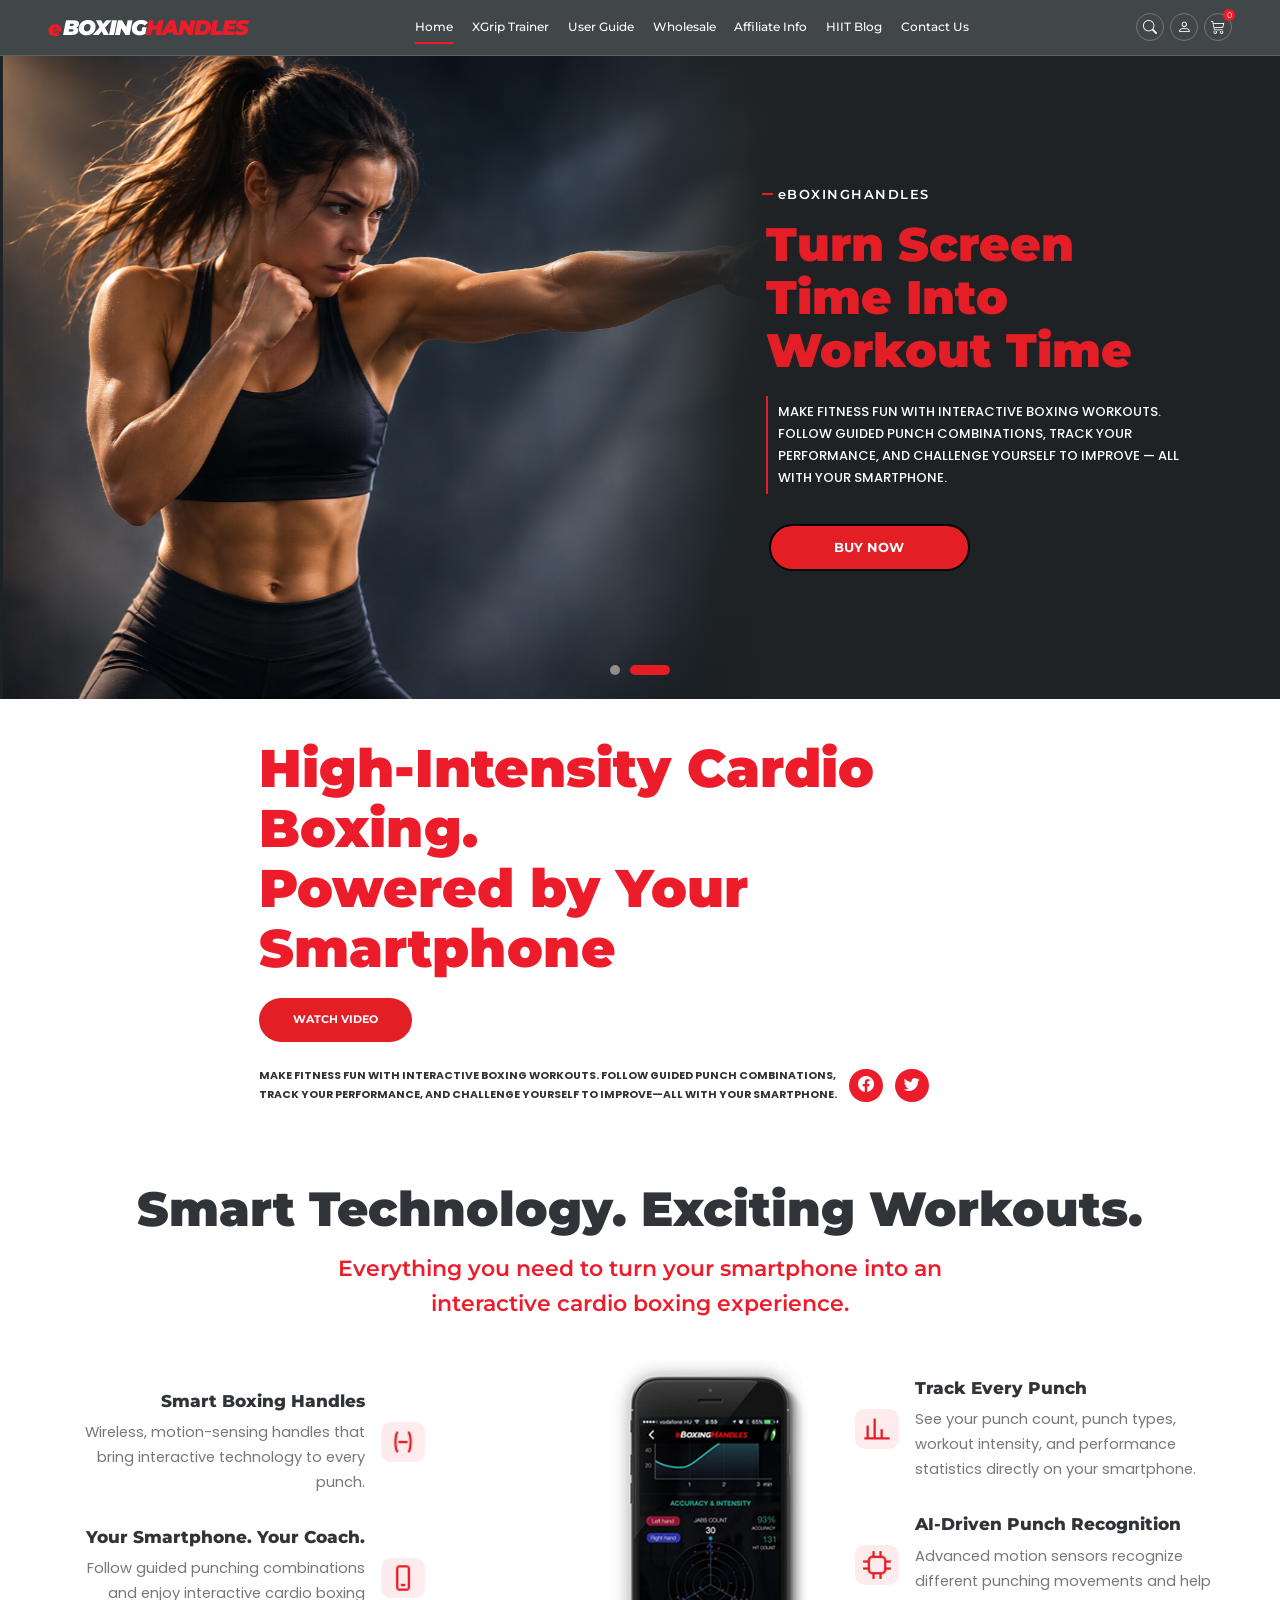
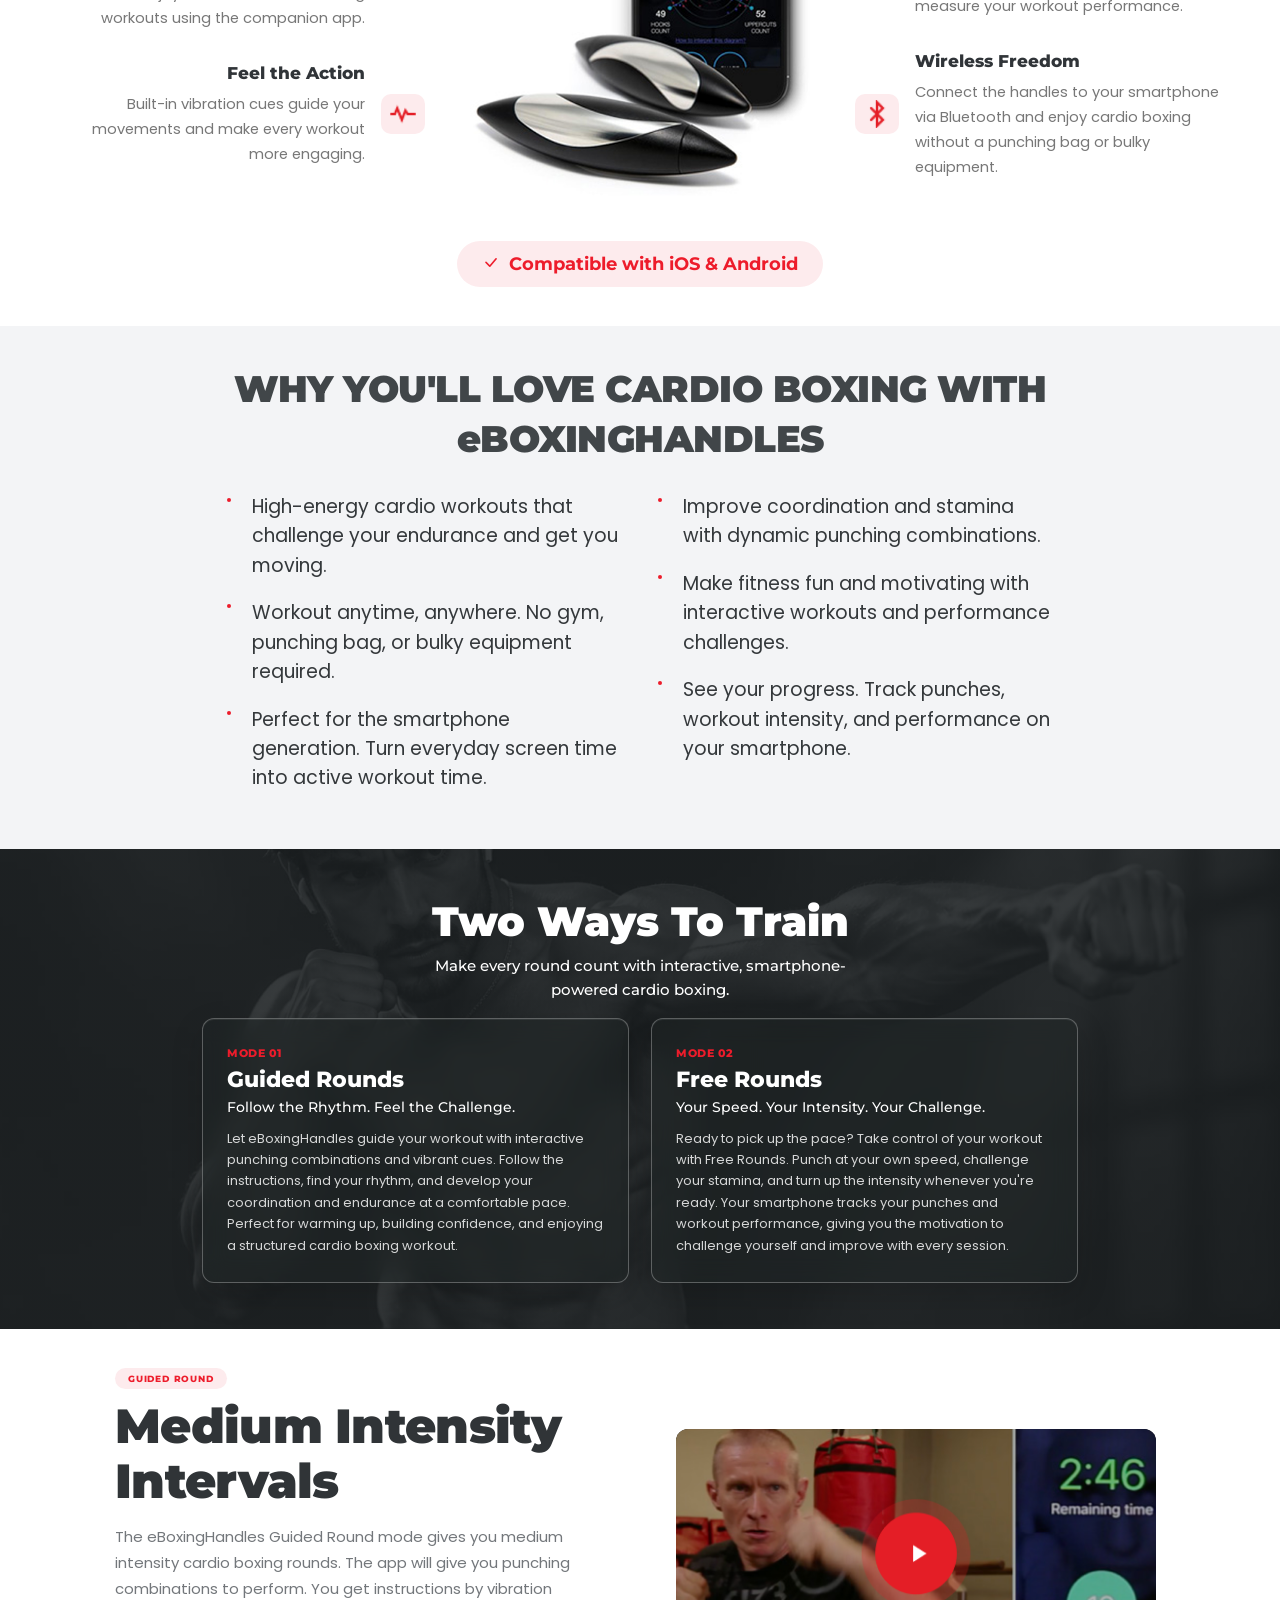
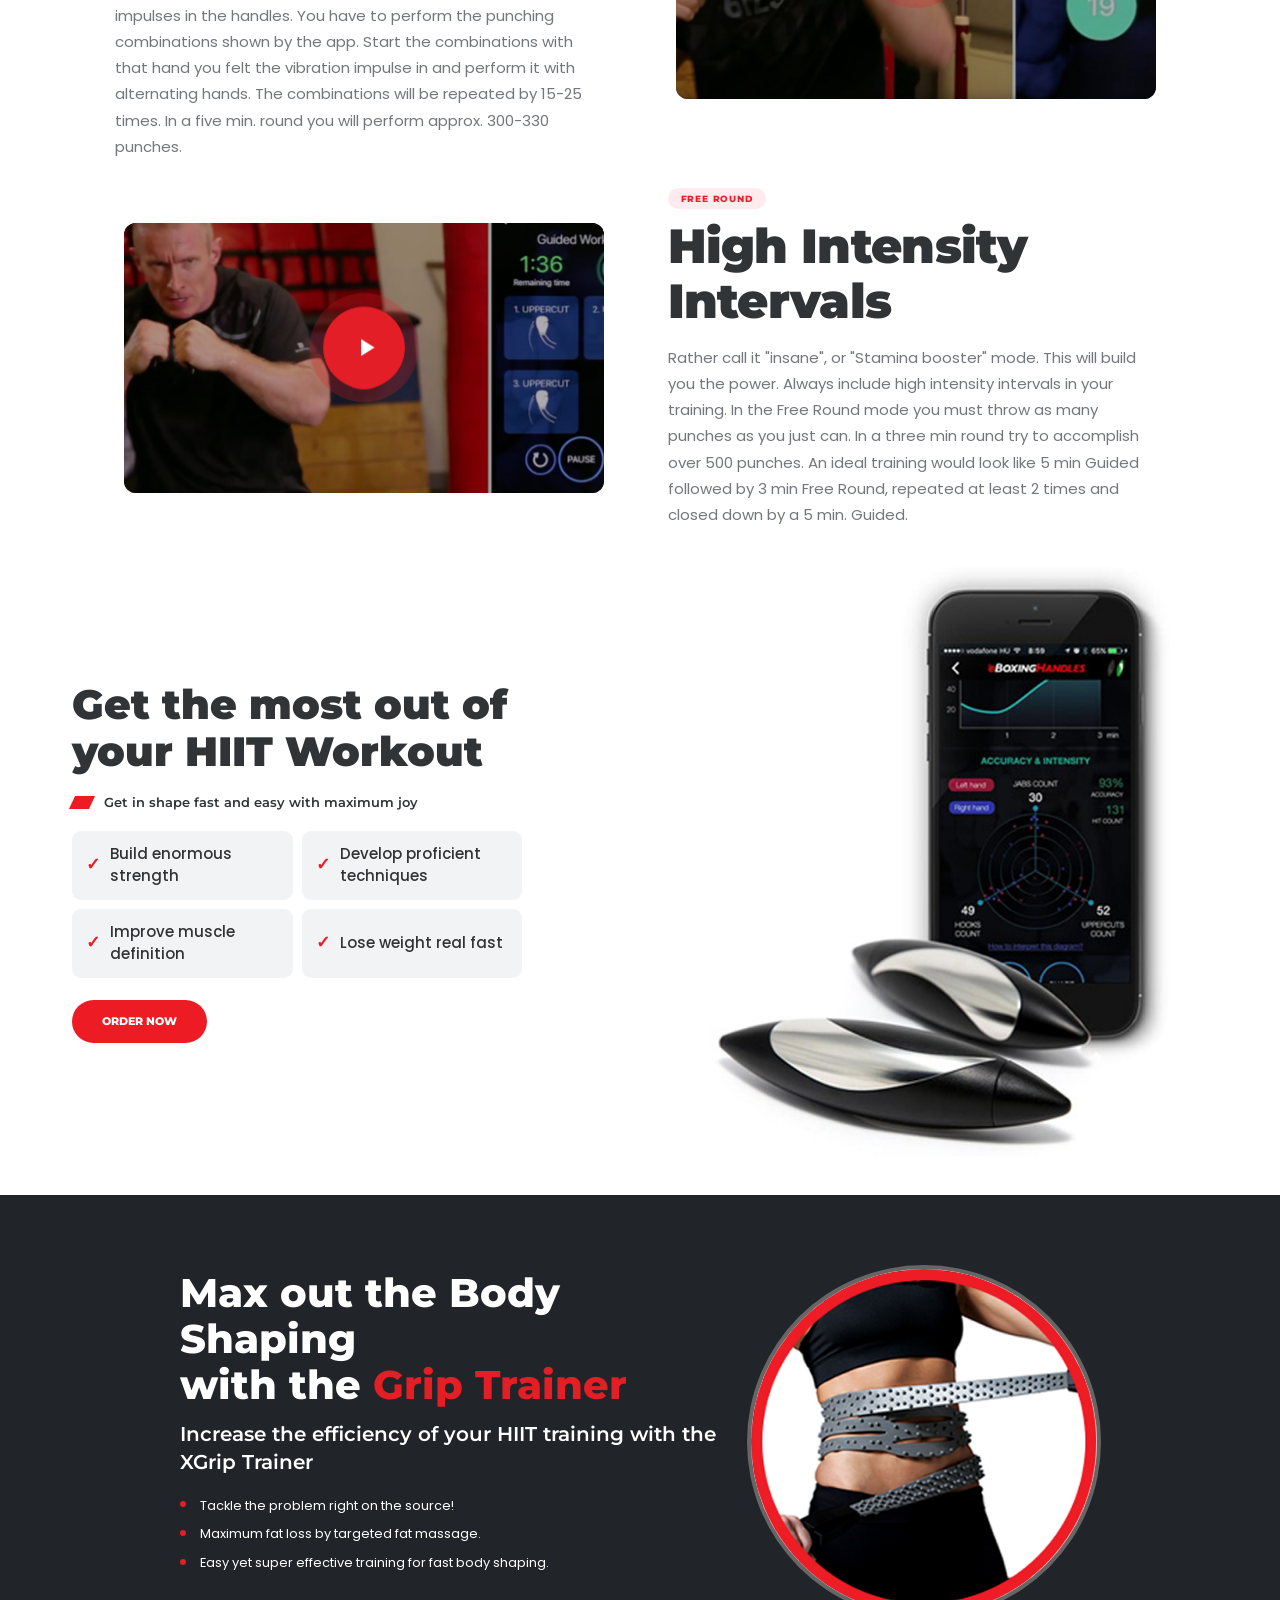
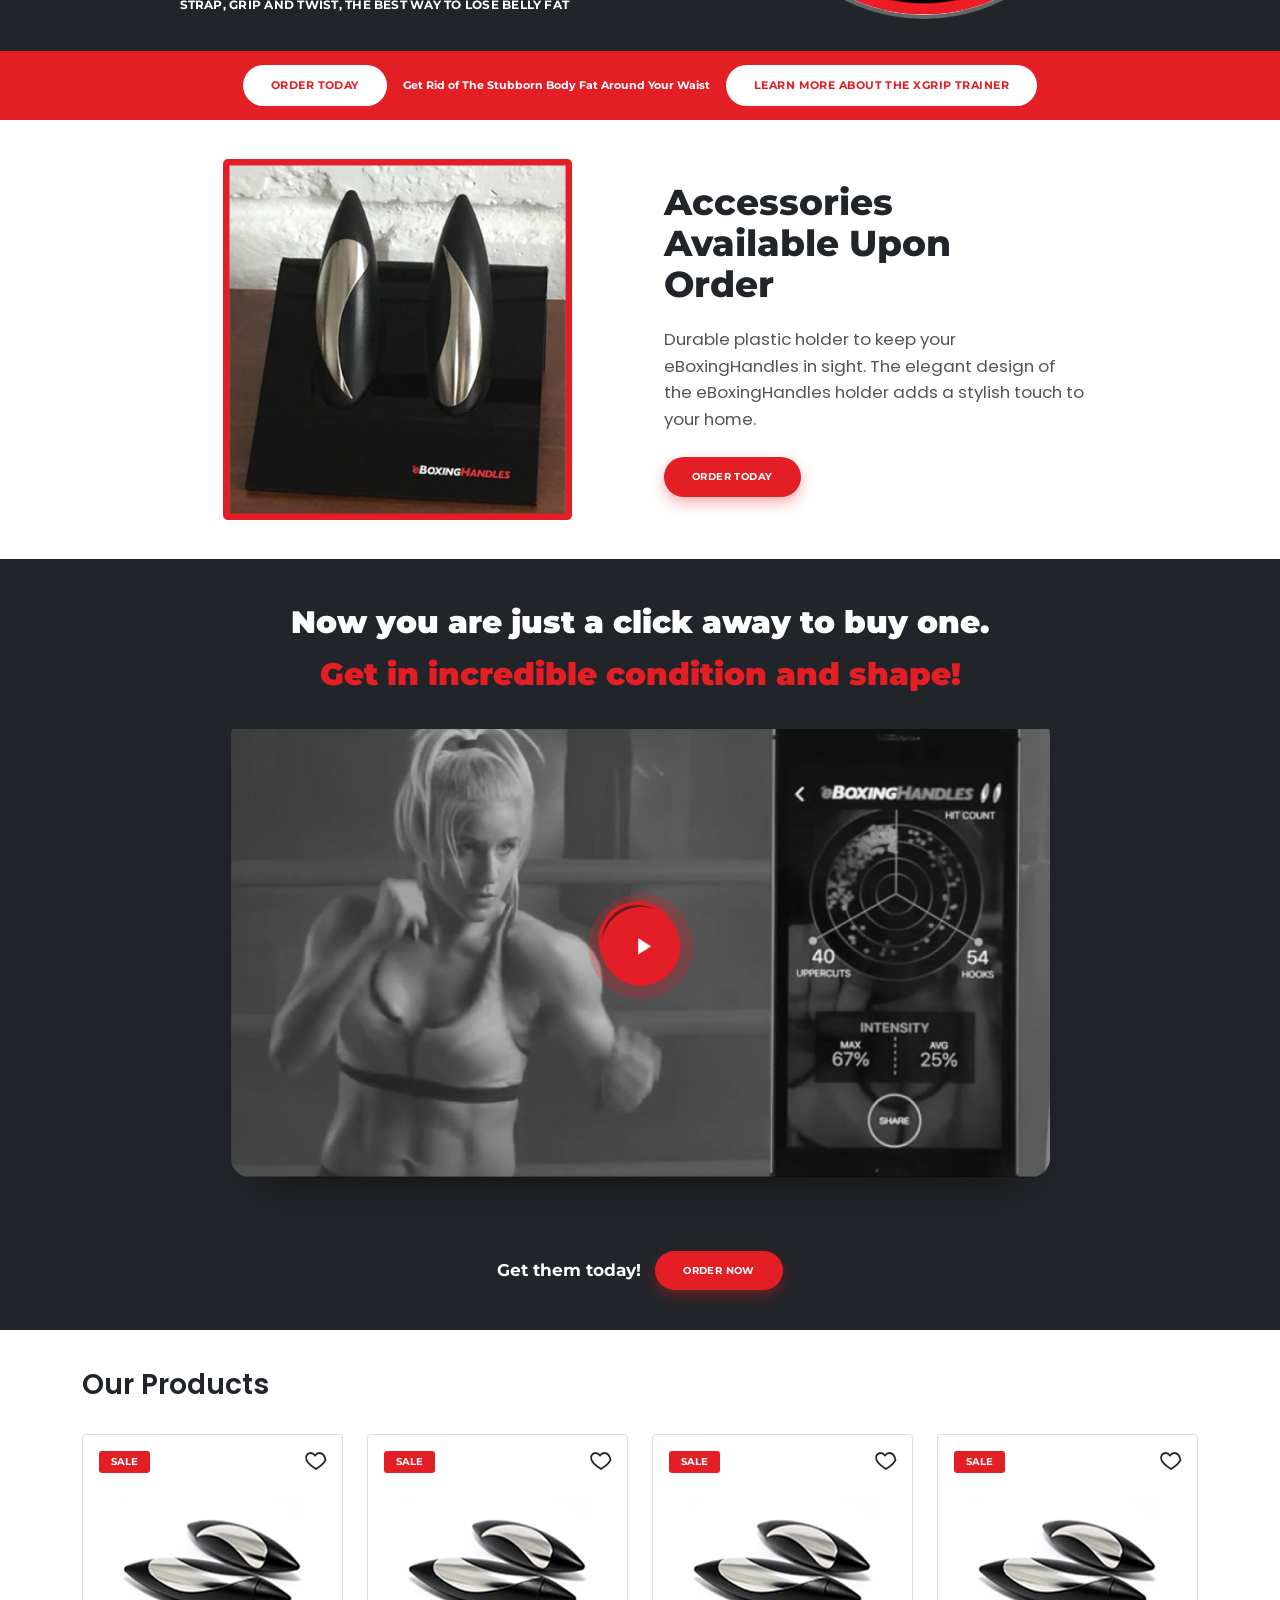
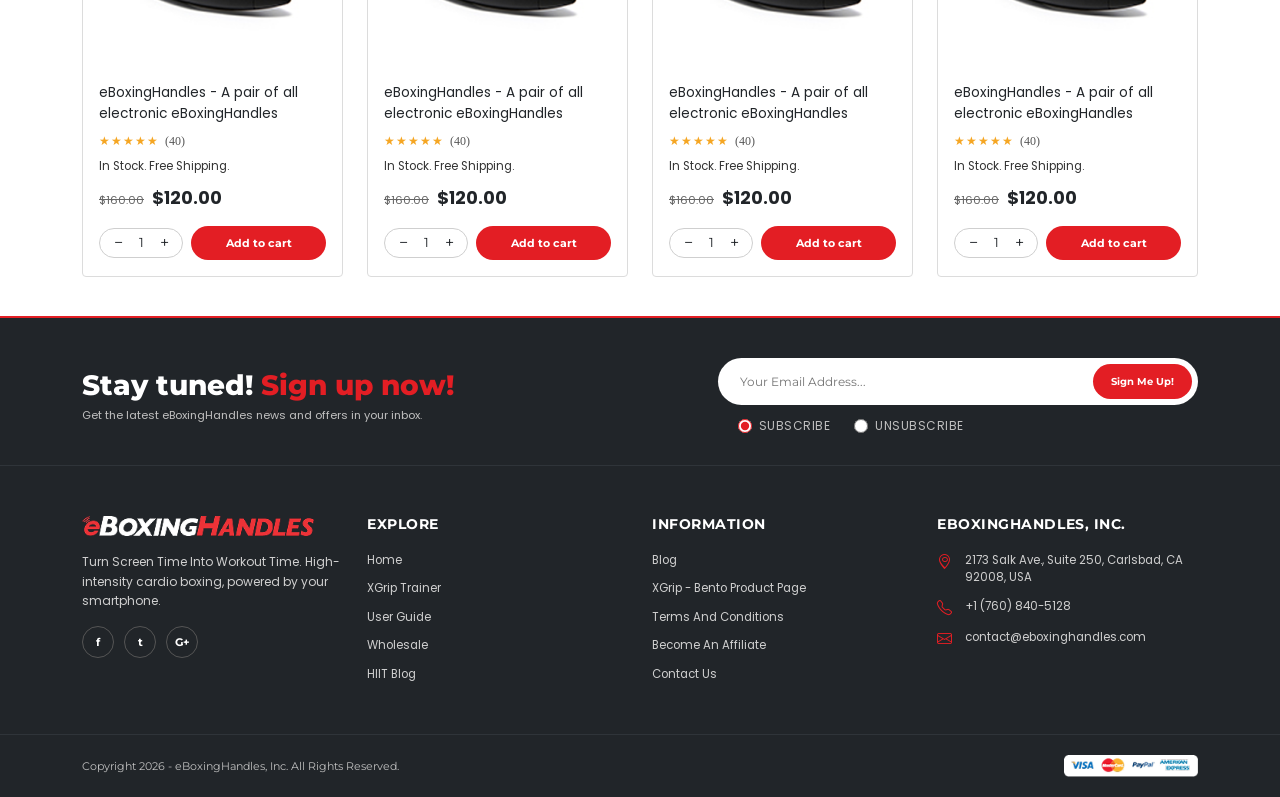
<file: ecommerce-project/index.html>
﻿<!DOCTYPE html>
<html lang="en">

<head>
    <meta charset="UTF-8">
    <meta name="viewport" content="width=device-width, initial-scale=1.0">

    <title>Boxing Handles | Workout Anytime</title>
    <link rel="icon" type="image/svg+xml" href="./assets/images/favicon.svg?v=3">
    <link rel="shortcut icon" href="./assets/images/favicon.svg?v=3">
    <meta name="theme-color" content="#1e2224">

    <link href="https://cdn.jsdelivr.net/npm/bootstrap@5.3.3/dist/css/bootstrap.min.css" rel="stylesheet">

    <link href="https://cdn.jsdelivr.net/npm/bootstrap-icons@1.11.3/font/bootstrap-icons.min.css" rel="stylesheet">

    <link rel="stylesheet" href="assets/css/style.css">
</head>

<body id="top">

    <header class="site-header">
        <nav class="navbar navbar-expand-lg">
            <div class="container-fluid px-lg-5">

                <a class="navbar-brand logo" href="#top" aria-label="eBoxingHandles home">
                    <span class="logo-icon">e</span>BOXING<span>HANDLES</span>
                </a>

                <button class="navbar-toggler" type="button" data-bs-toggle="collapse" data-bs-target="#mainNavbar"
                    aria-controls="mainNavbar" aria-expanded="false" aria-label="Toggle navigation">
                    <span class="navbar-toggler-icon"></span>
                </button>

                <div class="collapse navbar-collapse" id="mainNavbar">

                    <button class="mobile-menu-close" type="button" aria-label="Close navigation menu">
                        <span aria-hidden="true">&times;</span>
                    </button>

                    <a class="mobile-menu-brand logo" href="#top" aria-label="eBoxingHandles home">
                        <span class="logo-icon">e</span>BOXING<span>HANDLES</span>
                    </a>

                    <ul class="navbar-nav mx-auto">
                        <li class="nav-item">
                            <a class="nav-link active" href="#">Home</a>
                        </li>

                        <li class="nav-item">
                            <a class="nav-link" href="product.html">XGrip Trainer</a>
                        </li>

                        <li class="nav-item">
                            <a class="nav-link" href="#">User Guide</a>
                        </li>

                        <li class="nav-item">
                            <a class="nav-link" href="#">Wholesale</a>
                        </li>

                        <li class="nav-item">
                            <a class="nav-link" href="#">Affiliate Info</a>
                        </li>

                        <li class="nav-item">
                            <a class="nav-link" href="#">HIIT Blog</a>
                        </li>

                        <li class="nav-item">
                            <a class="nav-link" href="#">Contact Us</a>
                        </li>
                    </ul>

                    <div class="header-icons">
                        <a href="#" aria-label="Search">
                            <i class="bi bi-search"></i>
                        </a>

                        <a href="#" aria-label="Account">
                            <i class="bi bi-person"></i>
                        </a>

                        <a href="#" class="cart-icon" aria-label="Shopping cart">
                            <i class="bi bi-cart3"></i>
                            <span class="cart-count">0</span>
                        </a>
                    </div>

                </div>
            </div>
        </nav>
    </header>

    <main>

        <section class="hero-section" aria-label="Featured workout slides">
            <div class="hero-image">
                <img src="assets/images/hero/Container.svg" alt="Boxing woman workout">
            </div>
            <div class="hero-content">

                <div class="hero-eyebrow">
                    <span></span>
                    eBOXINGHANDLES
                </div>

                <h1>
                    Turn Screen<br>
                    Time Into<br>
                    Workout Time
                </h1>

                <p class="hero-description">
                    MAKE FITNESS FUN WITH INTERACTIVE BOXING WORKOUTS.
                    FOLLOW GUIDED PUNCH COMBINATIONS, TRACK YOUR
                    PERFORMANCE, AND CHALLENGE YOURSELF TO IMPROVE —
                    ALL WITH YOUR SMARTPHONE.
                </p>

                <a href="product.html" class="btn-buy">
                    BUY NOW
                </a>

            </div>

            <div class="hero-dots" aria-hidden="true">
                <span class="hero-dot"></span>
                <span class="hero-dot active"></span>
              </div>
        </section>

        <section class="boxing-feature-section">

            <div class="boxing-feature-content">

                <h2 class="boxing-feature-title">
                    High-Intensity Cardio<br>
                    Boxing.<br>
                    Powered by Your<br>
                    Smartphone
                </h2>

                <a href="#" class="watch-video-btn">
                    WATCH VIDEO
                </a>

                <div class="boxing-feature-bottom">

                    <p class="boxing-feature-description">
                        MAKE FITNESS FUN WITH INTERACTIVE BOXING WORKOUTS.
                        FOLLOW GUIDED PUNCH COMBINATIONS,<br class="desktop-break">
                        TRACK YOUR PERFORMANCE, AND CHALLENGE YOURSELF
                        TO IMPROVE—ALL WITH YOUR SMARTPHONE.
                    </p>

                    <div class="boxing-social-icons">

                        <a href="#" aria-label="Facebook">
                            <i class="bi bi-facebook"></i>
                        </a>

                        <a href="#" aria-label="Twitter">
                            <i class="bi bi-twitter"></i>
                        </a>

                    </div>

                </div>

            </div>

        </section>

        <section class="smart-technology-section">

            <div class="container">

                <div class="technology-heading text-center">

                    <h2>
                        Smart Technology. Exciting Workouts.
                    </h2>

                    <p>
                        Everything you need to turn your smartphone into an<br class="desktop-break">
                        interactive cardio boxing experience.
                    </p>

                </div>

                <div class="technology-content">

                    <div class="technology-features left-features">

                        <div class="technology-feature">

                            <div class="feature-text">
                                <h3>Smart Boxing Handles</h3>

                                <p>
                                    Wireless, motion-sensing handles that
                                    bring interactive technology to every
                                    punch.
                                </p>
                            </div>

                            <div class="feature-icon">
                                <img src="assets/images/icons/SVG.png" alt="" aria-hidden="true">
                            </div>

                        </div>

                        <div class="technology-feature">

                            <div class="feature-text">
                                <h3>Your Smartphone. Your Coach.</h3>

                                <p>
                                    Follow guided punching combinations
                                    and enjoy interactive cardio boxing
                                    workouts using the companion app.
                                </p>
                            </div>

                            <div class="feature-icon">
                                <img src="assets/images/icons/SVG (1).png" alt="" aria-hidden="true">
                            </div>

                        </div>

                        <div class="technology-feature">

                            <div class="feature-text">
                                <h3>Feel the Action</h3>
                                <p>
                                    Built-in vibration cues guide your
                                    movements and make every workout
                                    more engaging.
                                </p>
                            </div>

                            <div class="feature-icon">
                                <img src="assets/images/icons/SVG (2).png" alt="" aria-hidden="true">
                            </div>

                        </div>

                    </div>

                    <div class="technology-product">

                        <img src="assets/images/features/boxing-handles-app.png"
                            alt="Smartphone and wireless boxing handles" class="product-image">

                    </div>

                    <div class="technology-features right-features">

                        <div class="technology-feature">

                            <div class="feature-icon">
                                <img src="assets/images/icons/SVG (3).png" alt="" aria-hidden="true">
                            </div>

                            <div class="feature-text">
                                <h3>Track Every Punch</h3>

                                <p>
                                    See your punch count, punch types,
                                    workout intensity, and performance
                                    statistics directly on your smartphone.
                                </p>
                            </div>

                        </div>

                        <div class="technology-feature">

                            <div class="feature-icon">
                                <img src="assets/images/icons/SVG (4).png" alt="" aria-hidden="true">
                            </div>

                            <div class="feature-text">
                                <h3>AI-Driven Punch Recognition</h3>

                                <p>
                                    Advanced motion sensors recognize
                                    different punching movements and
                                    help measure your workout performance.
                                </p>
                            </div>

                        </div>

                        <div class="technology-feature">

                            <div class="feature-icon">
                                <img src="assets/images/icons/SVG (5).png" alt="" aria-hidden="true">
                            </div>

                            <div class="feature-text">
                                <h3>Wireless Freedom</h3>

                                <p>
                                    Connect the handles to your smartphone
                                    via Bluetooth and enjoy cardio boxing
                                    without a punching bag or bulky equipment.
                                </p>
                            </div>

                        </div>

                    </div>

                </div>

                <div class="technology-compatibility">

                    <i class="bi bi-check-lg"></i>

                    <span>Compatible with iOS &amp; Android</span>

                </div>

            </div>

        </section>

        <section class="boxing-benefits-section">

            <div class="container">

                <div class="benefits-heading text-center">

                    <h2>
                        WHY YOU'LL LOVE CARDIO BOXING WITH
                        <br>
                        eBOXINGHANDLES
                    </h2>

                </div>

                <div class="row benefits-grid">

                    <div class="col-md-6">

                        <ul class="benefits-list">

                            <li>
                                High-energy cardio workouts that challenge
                                your endurance and get you moving.
                            </li>

                            <li>
                                Workout anytime, anywhere. No gym,
                                punching bag, or bulky equipment required.
                            </li>

                            <li>
                                Perfect for the smartphone generation.
                                Turn everyday screen time into active workout time.
                            </li>

                        </ul>

                    </div>

                    <div class="col-md-6">

                        <ul class="benefits-list">

                            <li>
                                Improve coordination and stamina with
                                dynamic punching combinations.
                            </li>

                            <li>
                                Make fitness fun and motivating with
                                interactive workouts and performance challenges.
                            </li>

                            <li>
                                See your progress. Track punches,
                                workout intensity, and performance on your smartphone.
                            </li>

                        </ul>

                    </div>

                </div>

            </div>

        </section>

        <section class="training-section" id="user-guide">

            <div class="container">

                <div class="training-heading text-center">

                    <h2>Two Ways To Train</h2>

                    <p>
                        Make every round count with interactive, smartphone-
                        <br class="desktop-break">
                        powered cardio boxing.
                    </p>

                </div>

                <div class="row training-cards">

                    <div class="col-md-6">

                        <div class="training-card">

                            <span class="training-mode">
                                MODE 01
                            </span>

                            <h3>Guided Rounds</h3>

                            <h4>
                                Follow the Rhythm. Feel the Challenge.
                            </h4>

                            <p>
                                Let eBoxingHandles guide your workout with
                                interactive punching combinations and
                                vibrant cues. Follow the instructions,
                                find your rhythm, and develop your
                                coordination and endurance at a comfortable
                                pace. Perfect for warming up, building
                                confidence, and enjoying a structured
                                cardio boxing workout.
                            </p>

                        </div>

                    </div>

                    <div class="col-md-6">

                        <div class="training-card">

                            <span class="training-mode">
                                MODE 02
                            </span>

                            <h3>Free Rounds</h3>

                            <h4>
                                Your Speed. Your Intensity. Your Challenge.
                            </h4>

                            <p>
                                Ready to pick up the pace? Take control of
                                your workout with Free Rounds. Punch at
                                your own speed, challenge your stamina,
                                and turn up the intensity whenever you're
                                ready. Your smartphone tracks your punches
                                and workout performance, giving you the
                                motivation to challenge yourself and
                                improve with every session.
                            </p>

                        </div>

                    </div>

                </div>

            </div>

        </section>

        <section class="workout-intervals-section" id="hiit-workouts">

            <div class="container workout-container">

                <div class="row workout-row align-items-center">

                    <div class="col-md-6 workout-content">
                        <span class="workout-badge">GUIDED ROUND</span>

                        <h2>Medium Intensity<br>Intervals</h2>

                        <p>
                            The eBoxingHandles Guided Round mode gives you
                            medium intensity cardio boxing rounds. The app
                            will give you punching combinations to perform.
                            You get instructions by vibration impulses in
                            the handles. You have to perform the punching
                            combinations shown by the app. Start the
                            combinations with that hand you felt the
                            vibration impulse in and perform it with
                            alternating hands. The combinations will be
                            repeated by 15-25 times. In a five min. round
                            you will perform approx. 300-330 punches.
                        </p>
                    </div>

                    <div class="col-md-6 workout-media-col">

                        <div class="workout-video">

                            <img src="assets/images/features/Link - Play video (1).png"
                                alt="Medium intensity guided boxing workout">

                            <button class="video-play-button" type="button" aria-label="Play medium intensity video">
                                <span>&#9654;</span>
                            </button>

                        </div>

                    </div>

                </div>

                <div class="workout-divider"></div>

                <div class="row workout-row align-items-center">

                    <div class="col-md-6 workout-media-col order-2 order-md-1">

                        <div class="workout-video">

                            <img src="assets/images/features/Link - Play video.png"
                                alt="High intensity free boxing workout">

                            <button class="video-play-button" type="button" aria-label="Play high intensity video">
                                <span>&#9654;</span>
                            </button>

                        </div>

                    </div>


                    <div class="col-md-6 workout-content order-1 order-md-2">

                        <span class="workout-badge">FREE ROUND</span>

                        <h2>High Intensity<br>Intervals</h2>

                        <p>
                            Rather call it "insane", or "Stamina booster"
                            mode. This will build you the power. Always
                            include high intensity intervals in your
                            training. In the Free Round mode you must
                            throw as many punches as you just can. In a
                            three min round try to accomplish over 500
                            punches. An ideal training would look like
                            5 min Guided followed by 3 min Free Round,
                            repeated at least 2 times and closed down
                            by a 5 min. Guided.
                        </p>

                    </div>

                </div>

            </div>

        </section>

        <section class="hiit-workout-section">
            <div class="container hiit-container">

                <div class="row hiit-row">

                    <div class="col-lg-6 hiit-content">

                        <h2>
                            Get the most out of
                            your HIIT Workout
                        </h2>

                        <div class="hiit-subtitle">
                            <span class="hiit-red-shape"></span>
                            <p>Get in shape fast and easy with maximum joy</p>
                        </div>

                        <div class="hiit-benefits">

                            <div class="hiit-benefit">
                                <span aria-hidden="true">&#10003;</span>
                                <p>Build enormous strength</p>
                            </div>

                            <div class="hiit-benefit">
                                <span aria-hidden="true">&#10003;</span>
                                <p>Develop proficient techniques</p>
                            </div>

                            <div class="hiit-benefit">
                                <span aria-hidden="true">&#10003;</span>
                                <p>Improve muscle definition</p>
                                
                            </div>

                            <div class="hiit-benefit">
                                <span aria-hidden="true">&#10003;</span>
                                <p>Lose weight real fast</p>
                            </div>

                        </div>

                        <a href="#" class="hiit-order-button">
                            ORDER NOW
                        </a>

                    </div>

                    <div class="col-lg-6 hiit-image-col">
                        <img src="assets/images/features/boxing-handles-app.png"
                            alt="eBoxingHandles smartphone app and boxing handles" class="hiit-product-image">
                    </div>

                </div>
            </div>
        </section>

        <section class="xgrip-hero">
            <div class="container xgrip-main">
                <div class="row align-items-center justify-content-center">

                    <div class="col-lg-6 col-md-7 col-12 xgrip-content">
                        <h1 class="xgrip-title">
                            Max out the Body Shaping<br>
                            with the <span class="xgrip-red">Grip Trainer</span>
                        </h1>
                        <h2 class="xgrip-subtitle">
                            Increase the efficiency of your HIIT training with the XGrip Trainer
                        </h2>
                        <ul class="xgrip-list">
                            <li>Tackle the problem right on the source!</li>
                            <li>Maximum fat loss by targeted fat massage.</li>
                            <li>Easy yet super effective training for fast body shaping.</li>
                        </ul>
                        <p class="xgrip-tagline">STRAP, GRIP AND TWIST, THE BEST WAY TO LOSE BELLY FAT</p>
                    </div>

                    <div class="col-lg-4 col-md-5 col-10 xgrip-image-wrap">
                        <div class="xgrip-circle">
                            <img src="assets/images/features/XGrip Trainer body shaping belt.png"
                                alt="XGrip Trainer worn around the waist" class="xgrip-img">
                        </div>
                    </div>

                </div>
            </div>

            <div class="xgrip-cta-bar">
                <div class="container d-flex flex-wrap justify-content-center align-items-center gap-3">
                    <a href="product.html" class="xgrip-btn">Order Today</a>
                    <span class="xgrip-cta-text">Get Rid of The Stubborn Body Fat Around Your Waist</span>
                    <a href="product.html" class="xgrip-btn">Learn More About the XGrip Trainer</a>
                </div>
            </div>
        </section>

        <section class="acc-section">
            <div class="container">
                <div class="row align-items-center justify-content-center g-5">

                    <div class="col-lg-5 col-md-6 col-10">
                        <div class="acc-img-frame">
                            <img src="assets/images/features/Background+Border.png"
                                alt="eBoxingHandles holder with two handles" class="img-fluid">
                        </div>
                    </div>

                    <div class="col-lg-5 col-md-6 col-10 acc-content">
                        <h2 class="acc-title">Accessories<br>Available Upon<br>Order</h2>
                        <p class="acc-text">
                            Durable plastic holder to keep your eBoxingHandles in sight.
                            The elegant design of the eBoxingHandles holder adds a stylish
                            touch to your home.
                        </p>
                        <a href="#" class="acc-btn">Order Today</a>
                    </div>

                </div>
            </div>
        </section>

        <section class="cta-section">
            <div class="container">
                <h2 class="cta-title">
                    Now you are just a click away to buy one.<br>
                    <span class="cta-red">Get in incredible condition and shape!</span>
                </h2>

                <div class="cta-video">
                    <div class="cta-video-main">
                        <img src="assets/images/features/Link - Play video (2).png" alt="Woman boxing with eBoxingHandles app"
                            class="img-fluid">
                    </div>
                </div>

                <div class="cta-footer">
                    <span class="cta-get">Get them today!</span>
                    <a href="#" class="cta-btn">Order Now</a>
                </div>
            </div>
        </section>

        <section class="products-section">
            <div class="container">
                <h2 class="products-heading">Our Products</h2>

                <div class="row row-cols-1 row-cols-sm-2 row-cols-lg-4 g-4">

                    <div class="col">
                        <div class="product-card">
                            <span class="product-badge">Sale</span>
                            <button class="product-wish" aria-label="Add to wishlist">
                                <svg width="24" height="24" viewBox="0 0 24 24" fill="none" stroke="currentColor"
                                    stroke-width="1.8">
                                    <path
                                        d="M12 21s-7.5-4.6-9.5-9.1C1.1 8.8 3 5 6.6 5c2.1 0 3.4 1.2 4.4 2.5C12 6.2 13.3 5 15.4 5 19 5 20.9 8.8 21.5 11.9 19.5 16.4 12 21 12 21z" />
                                </svg>
                            </button>
                            <img src="assets/images/features/Rectangle 2.png" alt="eBoxingHandles pair"
                                class="product-img">
                            <h3 class="product-name">eBoxingHandles - A pair of all electronic eBoxingHandles</h3>
                            <div class="product-rating">
                                <span class="stars">&#9733;&#9733;&#9733;&#9733;&#9733;</span>
                                <span class="rating-count">(40)</span>
                            </div>
                            <p class="product-stock">In Stock. Free Shipping.</p>
                            <div class="product-price">
                                <span class="price-old">$160.00</span>
                                <span class="price-new">$120.00</span>
                            </div>
                            <div class="product-actions">
                                <div class="qty">
                                    <button type="button" aria-label="Decrease quantity">&minus;</button>
                                    <span>1</span>
                                    <button type="button" aria-label="Increase quantity">+</button>
                                </div>
                                <button class="btn-cart">Add to cart</button>
                            </div>
                        </div>
                    </div>

                    <div class="col">
                        <div class="product-card">
                            <span class="product-badge">Sale</span>
                            <button class="product-wish" aria-label="Add to wishlist">
                                <svg width="24" height="24" viewBox="0 0 24 24" fill="none" stroke="currentColor"
                                    stroke-width="1.8">
                                    <path
                                        d="M12 21s-7.5-4.6-9.5-9.1C1.1 8.8 3 5 6.6 5c2.1 0 3.4 1.2 4.4 2.5C12 6.2 13.3 5 15.4 5 19 5 20.9 8.8 21.5 11.9 19.5 16.4 12 21 12 21z" />
                                </svg>
                            </button>
                            <img src="assets/images/features/Rectangle 2.png" alt="eBoxingHandles pair"
                                class="product-img">
                            <h3 class="product-name">eBoxingHandles - A pair of all electronic eBoxingHandles</h3>
                            <div class="product-rating">
                                <span class="stars">&#9733;&#9733;&#9733;&#9733;&#9733;</span>
                                <span class="rating-count">(40)</span>
                            </div>
                            <p class="product-stock">In Stock. Free Shipping.</p>
                            <div class="product-price">
                                <span class="price-old">$160.00</span>
                                <span class="price-new">$120.00</span>
                            </div>
                            <div class="product-actions">
                                <div class="qty">
                                    <button type="button" aria-label="Decrease quantity">&minus;</button>
                                    <span>1</span>
                                    <button type="button" aria-label="Increase quantity">+</button>
                                </div>
                                <button class="btn-cart">Add to cart</button>
                            </div>
                        </div>
                    </div>

                    <div class="col">
                        <div class="product-card">
                            <span class="product-badge">Sale</span>
                            <button class="product-wish" aria-label="Add to wishlist">
                                <svg width="24" height="24" viewBox="0 0 24 24" fill="none" stroke="currentColor"
                                    stroke-width="1.8">
                                    <path
                                        d="M12 21s-7.5-4.6-9.5-9.1C1.1 8.8 3 5 6.6 5c2.1 0 3.4 1.2 4.4 2.5C12 6.2 13.3 5 15.4 5 19 5 20.9 8.8 21.5 11.9 19.5 16.4 12 21 12 21z" />
                                </svg>
                            </button>
                            <img src="assets/images/features/Rectangle 2.png" alt="eBoxingHandles pair"
                                class="product-img">
                            <h3 class="product-name">eBoxingHandles - A pair of all electronic eBoxingHandles</h3>
                            <div class="product-rating">
                                <span class="stars">&#9733;&#9733;&#9733;&#9733;&#9733;</span>
                                <span class="rating-count">(40)</span>
                            </div>
                            <p class="product-stock">In Stock. Free Shipping.</p>
                            <div class="product-price">
                                <span class="price-old">$160.00</span>
                                <span class="price-new">$120.00</span>
                            </div>
                            <div class="product-actions">
                                <div class="qty">
                                    <button type="button" aria-label="Decrease quantity">&minus;</button>
                                    <span>1</span>
                                    <button type="button" aria-label="Increase quantity">+</button>
                                </div>
                                <button class="btn-cart">Add to cart</button>
                            </div>
                        </div>
                    </div>

                    <div class="col">
                        <div class="product-card">
                            <span class="product-badge">Sale</span>
                            <button class="product-wish" aria-label="Add to wishlist">
                                <svg width="24" height="24" viewBox="0 0 24 24" fill="none" stroke="currentColor"
                                    stroke-width="1.8">
                                    <path
                                        d="M12 21s-7.5-4.6-9.5-9.1C1.1 8.8 3 5 6.6 5c2.1 0 3.4 1.2 4.4 2.5C12 6.2 13.3 5 15.4 5 19 5 20.9 8.8 21.5 11.9 19.5 16.4 12 21 12 21z" />
                                </svg>
                            </button>
                            <img src="assets/images/features/Rectangle 2.png" alt="eBoxingHandles pair"
                                class="product-img">
                            <h3 class="product-name">eBoxingHandles - A pair of all electronic eBoxingHandles</h3>
                            <div class="product-rating">
                                <span class="stars">&#9733;&#9733;&#9733;&#9733;&#9733;</span>
                                <span class="rating-count">(40)</span>
                            </div>
                            <p class="product-stock">In Stock. Free Shipping.</p>
                            <div class="product-price">
                                <span class="price-old">$160.00</span>
                                <span class="price-new">$120.00</span>
                            </div>
                            <div class="product-actions">
                                <div class="qty">
                                    <button type="button" aria-label="Decrease quantity">&minus;</button>
                                    <span>1</span>
                                    <button type="button" aria-label="Increase quantity">+</button>
                                </div>
                                <button class="btn-cart">Add to cart</button>
                            </div>
                        </div>
                    </div>

                </div>
            </div>
        </section>

        <footer class="site-footer">
            <div class="footer-subscribe">
                <div
                    class="container d-flex flex-column flex-lg-row justify-content-between align-items-lg-center gap-4">
                    <div class="subscribe-text">
                        <h2>Stay tuned! <span class="red">Sign up now!</span></h2>
                        <p>Get the latest eBoxingHandles news and offers in your inbox.</p>
                    </div>
                    <div class="subscribe-controls">
                        <form class="subscribe-form" action="#" method="post">
                            <input type="email" class="subscribe-input" placeholder="Your Email Address..."
                                aria-label="Email address">
                            <button type="submit" class="subscribe-btn">Sign Me Up!</button>
                        </form>
                        <fieldset class="subscribe-choice">
                            <legend class="visually-hidden">Email subscription preference</legend>
                            <label><input type="radio" name="subscription-preference" value="subscribe" checked>
                                <span>Subscribe</span></label>
                            <label><input type="radio" name="subscription-preference" value="unsubscribe">
                                <span>Unsubscribe</span></label>
                        </fieldset>
                    </div>
                </div>
            </div>

            <div class="footer-main">
                <div class="container">
                    <div class="row gy-4">
                        <div class="col-lg-3 col-md-6">
                            <a href="#top" aria-label="Back to top"><img src="assets/images/features/Link%20%E2%86%92%20eBoxingHandles.png" alt="eBoxingHandles"
                                class="footer-logo"></a>
                            <p class="footer-tagline">Turn Screen Time Into Workout Time. High-intensity cardio boxing,
                                powered by your smartphone.</p>
                            <div class="social">
                                <a href="https://www.facebook.com/" aria-label="Facebook" target="_blank" rel="noopener noreferrer">f</a>
                                <a href="https://x.com/" aria-label="X" target="_blank" rel="noopener noreferrer">t</a>
                                <a href="https://about.google/" aria-label="Google" target="_blank" rel="noopener noreferrer">G+</a>
                            </div>
                        </div>

                        <div class="col-lg-3 col-md-6">
                            <h4 class="footer-title">Explore</h4>
                            <ul class="footer-links">
                                <li><a href="index.html#top">Home</a></li>
                                <li><a href="product.html">XGrip Trainer</a></li>
                                <li><a href="index.html#user-guide">User Guide</a></li>
                                <li><a href="mailto:contact@eboxinghandles.com?subject=Wholesale%20inquiry">Wholesale</a></li>
                                <li><a href="index.html#hiit-workouts">HIIT Blog</a></li>
                            </ul>
                        </div>

                        <div class="col-lg-3 col-md-6">
                            <h4 class="footer-title">Information</h4>
                            <ul class="footer-links">
                                <li><a href="index.html#hiit-workouts">Blog</a></li>
                                <li><a href="product.html">XGrip - Bento Product Page</a></li>
                                <li><a href="mailto:contact@eboxinghandles.com?subject=Terms%20and%20conditions">Terms And Conditions</a></li>
                                <li><a href="mailto:contact@eboxinghandles.com?subject=Affiliate%20inquiry">Become An Affiliate</a></li>
                                <li><a href="mailto:contact@eboxinghandles.com">Contact Us</a></li>
                            </ul>
                        </div>

                        <div class="col-lg-3 col-md-6">
                            <h4 class="footer-title">eBoxingHandles, Inc.</h4>
                            <ul class="footer-contact">
                                <li><i class="bi bi-geo-alt" aria-hidden="true"></i><span>2173 Salk Ave., Suite 250,
                                        Carlsbad, CA 92008, USA</span></li>
                                <li><i class="bi bi-telephone" aria-hidden="true"></i><span>+1 (760) 840-5128</span>
                                </li>
                                <li><i class="bi bi-envelope"
                                        aria-hidden="true"></i><span>contact@eboxinghandles.com</span></li>
                            </ul>
                        </div>
                    </div>
                </div>
            </div>

            <div class="footer-bottom">
                <div class="container d-flex flex-column flex-md-row justify-content-between align-items-center gap-3">
                    <p class="copyright">Copyright 2026 - eBoxingHandles, Inc. All Rights Reserved.</p>
                    <img src="assets/images/features/Visa, MasterCard, PayPal, American Express.png"
                        alt="Accepted payment methods" class="payment-icons">
                </div>
            </div>
        </footer>

    </main>

    <script src="https://cdn.jsdelivr.net/npm/bootstrap@5.3.3/dist/js/bootstrap.bundle.min.js"></script>
    <script src="assets/js/main.js"></script>

</body>

</html>
</file>
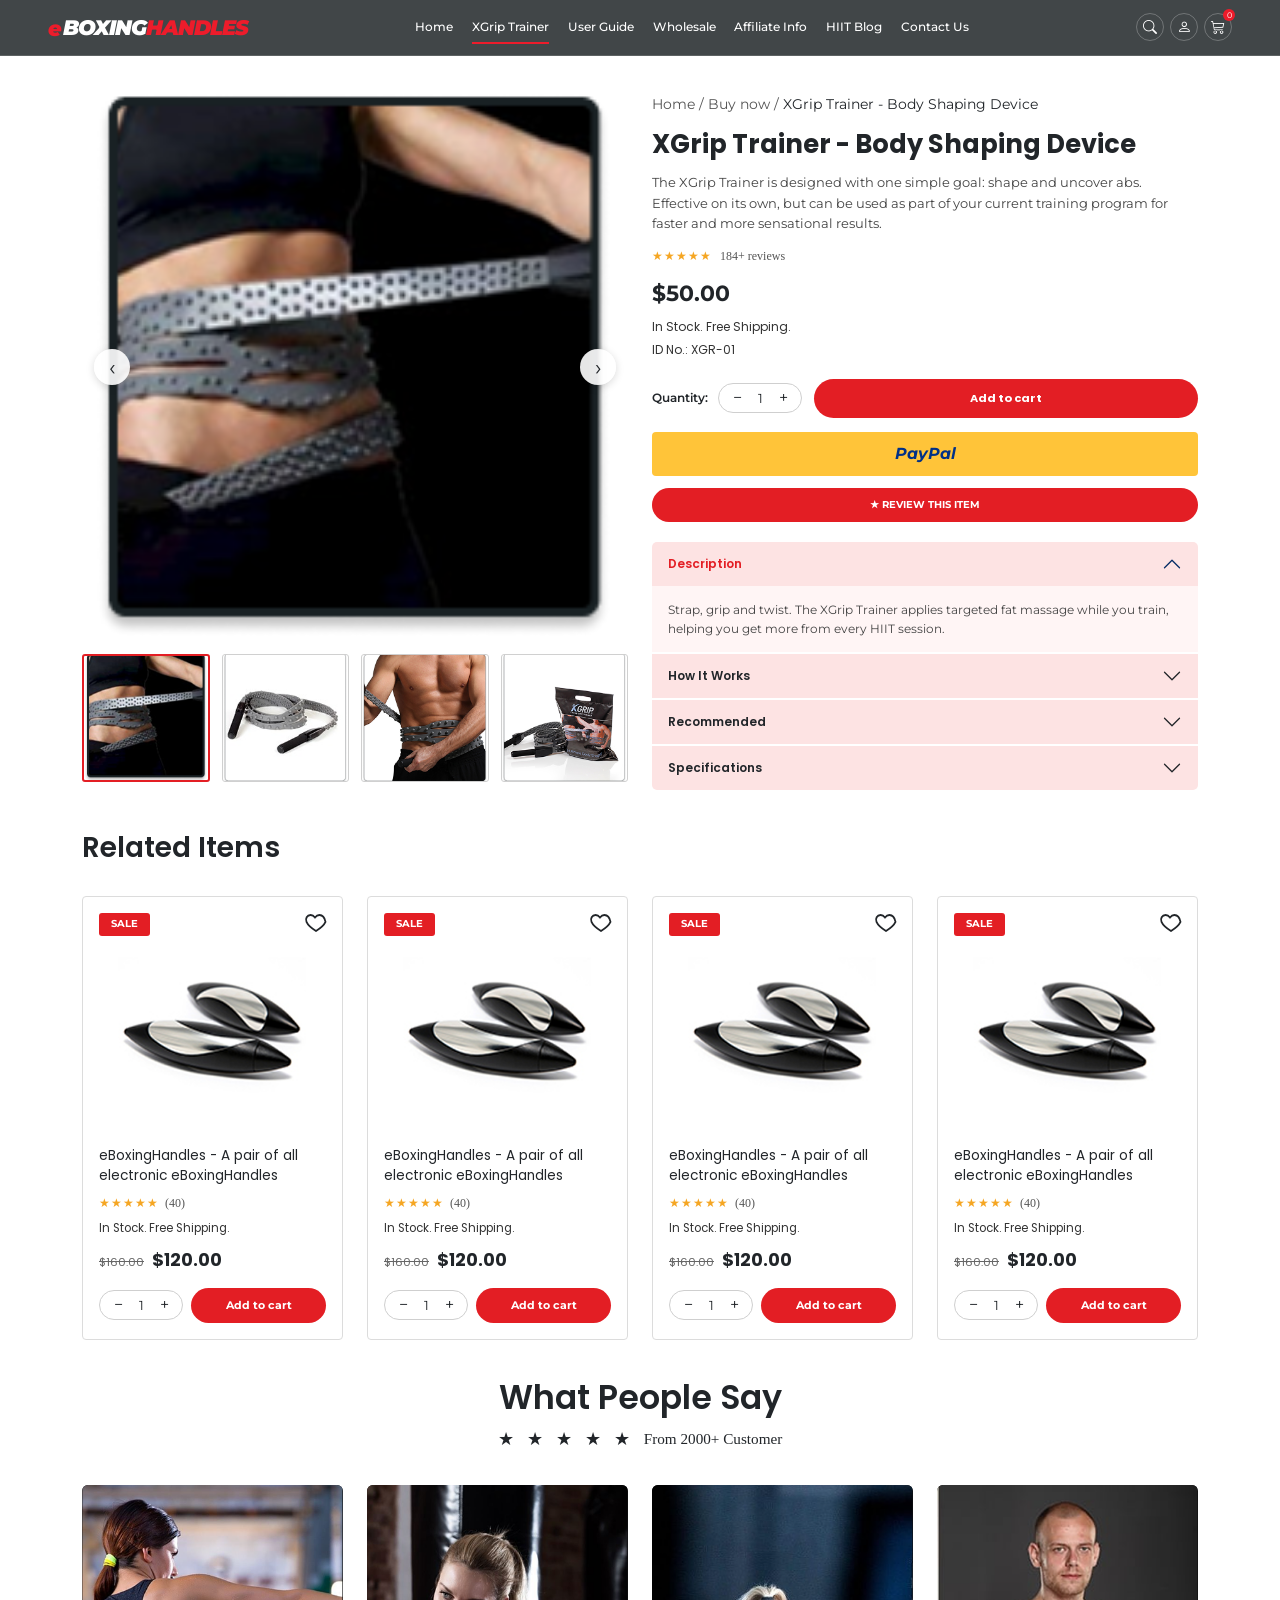
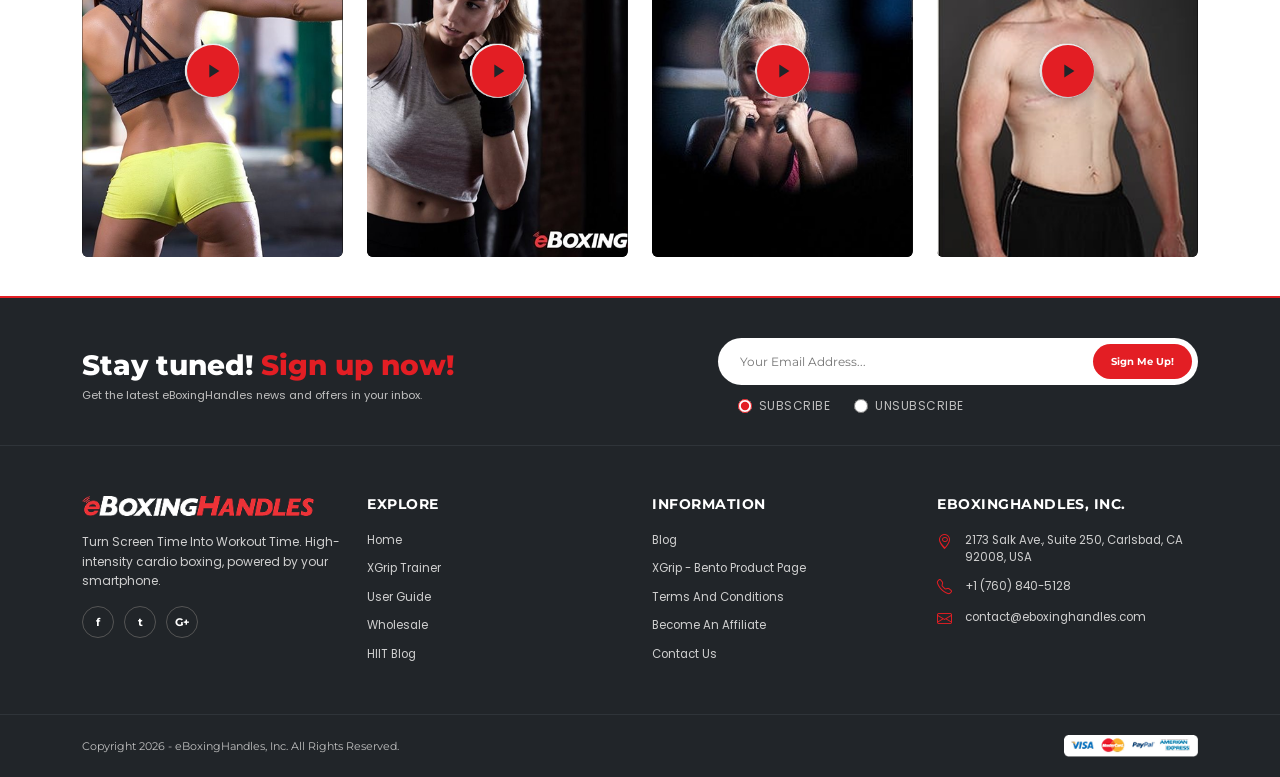
<file: ecommerce-project/product.html>
﻿<!DOCTYPE html>
<html lang="en">

<head>
    <meta charset="UTF-8">
    <meta name="viewport" content="width=device-width, initial-scale=1.0">
    <title>XGrip Trainer | eBoxingHandles</title>
    <link rel="icon" type="image/svg+xml" href="./assets/images/favicon.svg?v=3">
    <link rel="shortcut icon" href="./assets/images/favicon.svg?v=3">
    <meta name="theme-color" content="#1e2224">

    <link href="https://cdn.jsdelivr.net/npm/bootstrap@5.3.3/dist/css/bootstrap.min.css" rel="stylesheet">
    <link href="https://fonts.googleapis.com/css2?family=Montserrat:wght@400;600;700;800&display=swap" rel="stylesheet">

    <link href="https://cdn.jsdelivr.net/npm/bootstrap-icons@1.11.3/font/bootstrap-icons.min.css" rel="stylesheet">

    <link href="assets/css/style.css" rel="stylesheet">
</head>

<body id="top" class="product-page">

    <header class="site-header">
        <nav class="navbar navbar-expand-lg">
            <div class="container-fluid px-lg-5">

                <a class="navbar-brand logo" href="index.html" aria-label="eBoxingHandles home">
                    <span class="logo-icon">e</span>BOXING<span>HANDLES</span>
                </a>

                <button class="navbar-toggler" type="button" data-bs-toggle="collapse" data-bs-target="#mainNavbar"
                    aria-controls="mainNavbar" aria-expanded="false" aria-label="Toggle navigation">
                    <span class="navbar-toggler-icon"></span>
                </button>

                <div class="collapse navbar-collapse" id="mainNavbar">

                    <button class="mobile-menu-close" type="button" aria-label="Close navigation menu">
                        <span aria-hidden="true">&times;</span>
                    </button>

                    <a class="mobile-menu-brand logo" href="index.html#top" aria-label="eBoxingHandles home">
                        <span class="logo-icon">e</span>BOXING<span>HANDLES</span>
                    </a>

                    <ul class="navbar-nav mx-auto">
                        <li class="nav-item">
                            <a class="nav-link" href="index.html">Home</a>
                        </li>

                        <li class="nav-item">
                            <a class="nav-link active" href="product.html" aria-current="page">XGrip Trainer</a>
                        </li>

                        <li class="nav-item">
                            <a class="nav-link" href="#">User Guide</a>
                        </li>

                        <li class="nav-item">
                            <a class="nav-link" href="#">Wholesale</a>
                        </li>

                        <li class="nav-item">
                            <a class="nav-link" href="#">Affiliate Info</a>
                        </li>

                        <li class="nav-item">
                            <a class="nav-link" href="#">HIIT Blog</a>
                        </li>

                        <li class="nav-item">
                            <a class="nav-link" href="#">Contact Us</a>
                        </li>
                    </ul>

                    <div class="header-icons">
                        <a href="#" aria-label="Search">
                            <i class="bi bi-search"></i>
                        </a>

                        <a href="#" aria-label="Account">
                            <i class="bi bi-person"></i>
                        </a>

                        <a href="#" class="cart-icon" aria-label="Shopping cart">
                            <i class="bi bi-cart3"></i>
                            <span class="cart-count">0</span>
                        </a>
                    </div>

                </div>
            </div>
        </nav>
    </header>

    <section class="pd-section">
        <div class="container pd-container">

            <div class="row g-4 g-lg-4">

                <div class="col-lg-6">
                    <div class="pd-main">
                        <img id="pdMainImg" src="assets/images/features/Rectangle 2 (1).png"
                            alt="XGrip Trainer worn around the waist" class="img-fluid">
                        <button class="pd-arrow pd-prev" aria-label="Previous image">&#8249;</button>
                        <button class="pd-arrow pd-next" aria-label="Next image">&#8250;</button>
                    </div>

                    <div class="pd-thumbs">
                        <button class="pd-thumb active" data-src="assets/images/features/Rectangle 2 (1).png" aria-label="Image 1">
                            <img src="assets/images/features/Rectangle 2 (1).png" alt="XGrip Trainer wrapped around the waist">
                        </button>
                        <button class="pd-thumb" data-src="assets/images/features/Rectangle 3.png" aria-label="Image 2">
                            <img src="assets/images/features/Rectangle 3.png" alt="XGrip Trainer product close-up">
                        </button>
                        <button class="pd-thumb" data-src="assets/images/features/Rectangle 4.png" aria-label="Image 3">
                            <img src="assets/images/features/Rectangle 4.png" alt="XGrip Trainer in use">
                        </button>
                        <button class="pd-thumb" data-src="assets/images/features/Rectangle 5.png" aria-label="Image 4">
                            <img src="assets/images/features/Rectangle 5.png" alt="XGrip Trainer packaging and accessories">
                        </button>
                    </div>
                </div>

                <div class="col-lg-6">
                    <div class="pd-info">
                        <nav class="pd-breadcrumb" aria-label="breadcrumb">
                            <a href="index.html">Home</a> / <a href="#">Buy now</a> / <span>XGrip Trainer - Body Shaping Device</span>
                        </nav>
                        <h1 class="pd-title">XGrip Trainer - Body Shaping Device</h1>
                        <p class="pd-desc">
                            The XGrip Trainer is designed with one simple goal: shape and uncover abs.
                            Effective on its own, but can be used as part of your current training
                            program for faster and more sensational results.
                        </p>

                        <div class="pd-rating">
                            <span class="stars">&#9733;&#9733;&#9733;&#9733;&#9733;</span>
                            <span class="rating-count">184+ reviews</span>
                        </div>

                        <p class="pd-price">$50.00</p>
                        <p class="pd-stock">In Stock. Free Shipping.</p>
                        <p class="pd-sku">ID No.: XGR-01</p>

                        <div class="pd-buy">
                            <div class="pd-qty-wrap">
                                <span class="pd-label">Quantity:</span>
                                <div class="qty">
                                    <button type="button" aria-label="Decrease quantity">&minus;</button>
                                    <span>1</span>
                                    <button type="button" aria-label="Increase quantity">+</button>
                                </div>
                            </div>
                            <button class="pd-add">Add to cart</button>
                        </div>

                        <button class="pd-paypal">PayPal</button>
                        <button class="pd-review">&#9733; Review this item</button>

                        <div class="accordion pd-accordion" id="pdAccordion">
                            <div class="accordion-item">
                                <h2 class="accordion-header">
                                    <button class="accordion-button" type="button" data-bs-toggle="collapse"
                                        data-bs-target="#pdDesc" aria-expanded="true">
                                        Description
                                    </button>
                                </h2>
                                <div id="pdDesc" class="accordion-collapse collapse show" data-bs-parent="#pdAccordion">
                                    <div class="accordion-body">
                                        Strap, grip and twist. The XGrip Trainer applies targeted fat massage
                                        while you train, helping you get more from every HIIT session.
                                    </div>
                                </div>
                            </div>

                            <div class="accordion-item">
                                <h2 class="accordion-header">
                                    <button class="accordion-button collapsed" type="button" data-bs-toggle="collapse"
                                        data-bs-target="#pdHow" aria-expanded="false">
                                        How It Works
                                    </button>
                                </h2>
                                <div id="pdHow" class="accordion-collapse collapse" data-bs-parent="#pdAccordion">
                                    <div class="accordion-body">
                                        Wrap the trainer around your waist, grip both ends, and twist back and
                                        forth. Repeat the movement during your workout for focused results.
                                    </div>
                                </div>
                            </div>

                            <div class="accordion-item">
                                <h2 class="accordion-header">
                                    <button class="accordion-button collapsed" type="button" data-bs-toggle="collapse"
                                        data-bs-target="#pdRecommended" aria-expanded="false">
                                        Recommended
                                    </button>
                                </h2>
                                <div id="pdRecommended" class="accordion-collapse collapse"
                                    data-bs-parent="#pdAccordion">
                                    <div class="accordion-body">
                                        Pair the XGrip Trainer with your HIIT routine for the best results.
                                    </div>
                                </div>
                            </div>

                            <div class="accordion-item">
                                <h2 class="accordion-header">
                                    <button class="accordion-button collapsed" type="button" data-bs-toggle="collapse"
                                        data-bs-target="#pdSpecs" aria-expanded="false">
                                        Specifications
                                    </button>
                                </h2>
                                <div id="pdSpecs" class="accordion-collapse collapse" data-bs-parent="#pdAccordion">
                                    <div class="accordion-body">
                                        <ul class="pd-specs">
                                            <li><strong>Model:</strong> XGR-01</li>
                                            <li><strong>Material:</strong> Durable textured fabric</li>
                                            <li><strong>Use:</strong> Waist and abdomen</li>
                                        </ul>
                                    </div>
                                </div>
                            </div>
                        </div>
                    </div>
                </div>

            </div>
        </div>
    </section>

    <section class="products-section">
        <div class="container">
            <h2 class="products-heading">Related Items</h2>

            <div class="row row-cols-1 row-cols-sm-2 row-cols-lg-4 g-4">

                <div class="col">
                    <div class="product-card" data-product-link="product.html">
                        <span class="product-badge">Sale</span>
                        <button class="product-wish" aria-label="Add to wishlist">
                            <svg width="24" height="24" viewBox="0 0 24 24" fill="none" stroke="currentColor"
                                stroke-width="1.8">
                                <path
                                    d="M12 21s-7.5-4.6-9.5-9.1C1.1 8.8 3 5 6.6 5c2.1 0 3.4 1.2 4.4 2.5C12 6.2 13.3 5 15.4 5 19 5 20.9 8.8 21.5 11.9 19.5 16.4 12 21 12 21z" />
                            </svg>
                        </button>
                        <img src="assets/images/features/Rectangle 2.png" alt="eBoxingHandles pair" class="product-img">
                        <h3 class="product-name">eBoxingHandles - A pair of all electronic eBoxingHandles</h3>
                        <div class="product-rating">
                            <span class="stars">&#9733;&#9733;&#9733;&#9733;&#9733;</span>
                            <span class="rating-count">(40)</span>
                        </div>
                        <p class="product-stock">In Stock. Free Shipping.</p>
                        <div class="product-price">
                            <span class="price-old">$160.00</span>
                            <span class="price-new">$120.00</span>
                        </div>
                        <div class="product-actions">
                            <div class="qty">
                                <button type="button" aria-label="Decrease quantity">&minus;</button>
                                <span>1</span>
                                <button type="button" aria-label="Increase quantity">+</button>
                            </div>
                            <button class="btn-cart">Add to cart</button>
                        </div>
                    </div>
                </div>

                <div class="col">
                    <div class="product-card" data-product-link="product.html">
                        <span class="product-badge">Sale</span>
                        <button class="product-wish" aria-label="Add to wishlist">
                            <svg width="24" height="24" viewBox="0 0 24 24" fill="none" stroke="currentColor"
                                stroke-width="1.8">
                                <path
                                    d="M12 21s-7.5-4.6-9.5-9.1C1.1 8.8 3 5 6.6 5c2.1 0 3.4 1.2 4.4 2.5C12 6.2 13.3 5 15.4 5 19 5 20.9 8.8 21.5 11.9 19.5 16.4 12 21 12 21z" />
                            </svg>
                        </button>
                        <img src="assets/images/features/Rectangle 2.png" alt="eBoxingHandles pair" class="product-img">
                        <h3 class="product-name">eBoxingHandles - A pair of all electronic eBoxingHandles</h3>
                        <div class="product-rating">
                            <span class="stars">&#9733;&#9733;&#9733;&#9733;&#9733;</span>
                            <span class="rating-count">(40)</span>
                        </div>
                        <p class="product-stock">In Stock. Free Shipping.</p>
                        <div class="product-price">
                            <span class="price-old">$160.00</span>
                            <span class="price-new">$120.00</span>
                        </div>
                        <div class="product-actions">
                            <div class="qty">
                                <button type="button" aria-label="Decrease quantity">&minus;</button>
                                <span>1</span>
                                <button type="button" aria-label="Increase quantity">+</button>
                            </div>
                            <button class="btn-cart">Add to cart</button>
                        </div>
                    </div>
                </div>

                <div class="col">
                    <div class="product-card" data-product-link="product.html">
                        <span class="product-badge">Sale</span>
                        <button class="product-wish" aria-label="Add to wishlist">
                            <svg width="24" height="24" viewBox="0 0 24 24" fill="none" stroke="currentColor"
                                stroke-width="1.8">
                                <path
                                    d="M12 21s-7.5-4.6-9.5-9.1C1.1 8.8 3 5 6.6 5c2.1 0 3.4 1.2 4.4 2.5C12 6.2 13.3 5 15.4 5 19 5 20.9 8.8 21.5 11.9 19.5 16.4 12 21 12 21z" />
                            </svg>
                        </button>
                        <img src="assets/images/features/Rectangle 2.png" alt="eBoxingHandles pair" class="product-img">
                        <h3 class="product-name">eBoxingHandles - A pair of all electronic eBoxingHandles</h3>
                        <div class="product-rating">
                            <span class="stars">&#9733;&#9733;&#9733;&#9733;&#9733;</span>
                            <span class="rating-count">(40)</span>
                        </div>
                        <p class="product-stock">In Stock. Free Shipping.</p>
                        <div class="product-price">
                            <span class="price-old">$160.00</span>
                            <span class="price-new">$120.00</span>
                        </div>
                        <div class="product-actions">
                            <div class="qty">
                                <button type="button" aria-label="Decrease quantity">&minus;</button>
                                <span>1</span>
                                <button type="button" aria-label="Increase quantity">+</button>
                            </div>
                            <button class="btn-cart">Add to cart</button>
                        </div>
                    </div>
                </div>

                <div class="col">
                    <div class="product-card" data-product-link="product.html">
                        <span class="product-badge">Sale</span>
                        <button class="product-wish" aria-label="Add to wishlist">
                            <svg width="24" height="24" viewBox="0 0 24 24" fill="none" stroke="currentColor"
                                stroke-width="1.8">
                                <path
                                    d="M12 21s-7.5-4.6-9.5-9.1C1.1 8.8 3 5 6.6 5c2.1 0 3.4 1.2 4.4 2.5C12 6.2 13.3 5 15.4 5 19 5 20.9 8.8 21.5 11.9 19.5 16.4 12 21 12 21z" />
                            </svg>
                        </button>
                        <img src="assets/images/features/Rectangle 2.png" alt="eBoxingHandles pair" class="product-img">
                        <h3 class="product-name">eBoxingHandles - A pair of all electronic eBoxingHandles</h3>
                        <div class="product-rating">
                            <span class="stars">&#9733;&#9733;&#9733;&#9733;&#9733;</span>
                            <span class="rating-count">(40)</span>
                        </div>
                        <p class="product-stock">In Stock. Free Shipping.</p>
                        <div class="product-price">
                            <span class="price-old">$160.00</span>
                            <span class="price-new">$120.00</span>
                        </div>
                        <div class="product-actions">
                            <div class="qty">
                                <button type="button" aria-label="Decrease quantity">&minus;</button>
                                <span>1</span>
                                <button type="button" aria-label="Increase quantity">+</button>
                            </div>
                            <button class="btn-cart">Add to cart</button>
                        </div>
                    </div>
                </div>

            </div>
        </div>
    </section>

    <section class="testimonials-section">
        <div class="container">

            <div class="testimonials-header text-center">
                <h2 class="testimonials-heading">What People Say</h2>
                <p class="testimonials-rating">
                    <span class="testimonials-stars">&#9733; &#9733; &#9733; &#9733; &#9733;</span>
                    <span class="testimonials-count">From 2000+ Customer</span>
                </p>
            </div>

            <div class="row row-cols-1 row-cols-sm-2 row-cols-lg-4 g-4">

                <div class="col">
                    <div class="testimonial-card">
                        <img src="assets/images/features/Group 1171277284.png"
                            alt="Woman training with boxing wraps, seen from behind" class="testimonial-img">
                        <button class="testimonial-play" type="button" aria-label="Play testimonial video">
                            <svg width="22" height="22" viewBox="0 0 24 24" fill="#212529" aria-hidden="true">
                                <path d="M8 5v14l11-7z" />
                            </svg>
                        </button>
                    </div>
                </div>

                <div class="col">
                    <div class="testimonial-card">
                        <img src="assets/images/features/Group 1171277285.png"
                            alt="Woman boxing in grey top and hand wraps" class="testimonial-img">
                        <button class="testimonial-play" type="button" aria-label="Play testimonial video">
                            <svg width="22" height="22" viewBox="0 0 24 24" fill="#212529" aria-hidden="true">
                                <path d="M8 5v14l11-7z" />
                            </svg>
                        </button>
                    </div>
                </div>

                <div class="col">
                    <div class="testimonial-card">
                        <img src="assets/images/features/Group 1171277286.png"
                            alt="Woman holding boxing handles near the ring" class="testimonial-img">
                        <button class="testimonial-play" type="button" aria-label="Play testimonial video">
                            <svg width="22" height="22" viewBox="0 0 24 24" fill="#212529" aria-hidden="true">
                                <path d="M8 5v14l11-7z" />
                            </svg>
                        </button>
                    </div>
                </div>

                <div class="col">
                    <div class="testimonial-card">
                        <img src="assets/images/features/Group 1171277287.png" alt="Shirtless man posing for the camera"
                            class="testimonial-img">
                        <button class="testimonial-play" type="button" aria-label="Play testimonial video">
                            <svg width="22" height="22" viewBox="0 0 24 24" fill="#212529" aria-hidden="true">
                                <path d="M8 5v14l11-7z" />
                            </svg>
                        </button>
                    </div>
                </div>

            </div>
        </div>
    </section>

    <footer class="site-footer">
        <div class="footer-subscribe">
            <div class="container d-flex flex-column flex-lg-row justify-content-between align-items-lg-center gap-4">
                <div class="subscribe-text">
                    <h2>Stay tuned! <span class="red">Sign up now!</span></h2>
                    <p>Get the latest eBoxingHandles news and offers in your inbox.</p>
                </div>
                <div class="subscribe-controls">
                    <form class="subscribe-form" action="#" method="post">
                        <input type="email" class="subscribe-input" placeholder="Your Email Address..."
                            aria-label="Email address">
                        <button type="submit" class="subscribe-btn">Sign Me Up!</button>
                    </form>
                    <fieldset class="subscribe-choice">
                        <legend class="visually-hidden">Email subscription preference</legend>
                        <label><input type="radio" name="subscription-preference" value="subscribe" checked>
                            <span>Subscribe</span></label>
                        <label><input type="radio" name="subscription-preference" value="unsubscribe">
                            <span>Unsubscribe</span></label>
                    </fieldset>
                </div>
            </div>
        </div>

        <div class="footer-main">
            <div class="container">
                <div class="row gy-4">
                    <div class="col-lg-3 col-md-6">
                        <a href="index.html#top" aria-label="eBoxingHandles home"><img src="assets/images/features/Link%20%E2%86%92%20eBoxingHandles.png" alt="eBoxingHandles"
                            class="footer-logo"></a>
                        <p class="footer-tagline">Turn Screen Time Into Workout Time. High-intensity cardio boxing,
                            powered by your smartphone.</p>
                        <div class="social">
                            <a href="https://www.facebook.com/" aria-label="Facebook" target="_blank" rel="noopener noreferrer">f</a>
                            <a href="https://x.com/" aria-label="X" target="_blank" rel="noopener noreferrer">t</a>
                            <a href="https://about.google/" aria-label="Google" target="_blank" rel="noopener noreferrer">G+</a>
                        </div>
                    </div>

                    <div class="col-lg-3 col-md-6">
                        <h4 class="footer-title">Explore</h4>
                        <ul class="footer-links">
                            <li><a href="index.html#top">Home</a></li>
                            <li><a href="product.html">XGrip Trainer</a></li>
                            <li><a href="index.html#user-guide">User Guide</a></li>
                            <li><a href="mailto:contact@eboxinghandles.com?subject=Wholesale%20inquiry">Wholesale</a></li>
                            <li><a href="index.html#hiit-workouts">HIIT Blog</a></li>
                        </ul>
                    </div>

                    <div class="col-lg-3 col-md-6">
                        <h4 class="footer-title">Information</h4>
                        <ul class="footer-links">
                            <li><a href="index.html#hiit-workouts">Blog</a></li>
                            <li><a href="product.html">XGrip - Bento Product Page</a></li>
                            <li><a href="mailto:contact@eboxinghandles.com?subject=Terms%20and%20conditions">Terms And Conditions</a></li>
                            <li><a href="mailto:contact@eboxinghandles.com?subject=Affiliate%20inquiry">Become An Affiliate</a></li>
                            <li><a href="mailto:contact@eboxinghandles.com">Contact Us</a></li>
                        </ul>
                    </div>

                    <div class="col-lg-3 col-md-6">
                        <h4 class="footer-title">eBoxingHandles, Inc.</h4>
                        <ul class="footer-contact">
                            <li><i class="bi bi-geo-alt" aria-hidden="true"></i><span>2173 Salk Ave., Suite 250, Carlsbad, CA 92008, USA</span></li>
                            <li><i class="bi bi-telephone" aria-hidden="true"></i><span>+1 (760) 840-5128</span></li>
                            <li><i class="bi bi-envelope" aria-hidden="true"></i><span>contact@eboxinghandles.com</span></li>
                        </ul>
                    </div>
                </div>
            </div>
        </div>

        <div class="footer-bottom">
            <div class="container d-flex flex-column flex-md-row justify-content-between align-items-center gap-3">
                <p class="copyright">Copyright 2026 - eBoxingHandles, Inc. All Rights Reserved.</p>
                <img src="assets/images/features/Visa, MasterCard, PayPal, American Express.png"
                    alt="Accepted payment methods" class="payment-icons">
            </div>
        </div>
    </footer>

    <script src="https://cdn.jsdelivr.net/npm/bootstrap@5.3.3/dist/js/bootstrap.bundle.min.js"></script>
    <script src="assets/js/main.js"></script>
</body>

</html>
</file>
<file: ecommerce-project/assets/css/style.css>
@import url('https://fonts.googleapis.com/css2?family=Montserrat:wght@400;500;600;700;800;900&family=Poppins:wght@400;500;600;700;800&display=swap');

* {
    margin: 0;
    padding: 0;
    box-sizing: border-box;
}

html,
body {
    overflow-x: clip;
}

:root {
    --primary-red: #ed1c2b;
    --dark-bg: #1e2224;
    --header-bg: #414648;
    --white: #ffffff;
}

body {
    font-family: 'Montserrat', sans-serif;
    background: var(--dark-bg);
    color: var(--white);
}

h1, h2, h3, h4, h5, h6 { font-family: 'Poppins', sans-serif; }

a {
    text-decoration: none;
}

.site-header {
    width: 100%;
    background: var(--header-bg);
    border-bottom: 1px solid rgba(255, 255, 255, 0.15);
    position: sticky;
    top: 0;
    z-index: 1000;
}

.site-header .navbar {
    min-height: 55px;
    padding: 8px 0;
}

.logo {
    display: inline-flex;
    align-items: baseline;
    font-size: 24px;
    font-weight: 900;
    font-style: italic;
    color: var(--white);
    white-space: nowrap;
    letter-spacing: -1px;
    line-height: 1;
    padding: 0;
    margin: 0;
}

@media (min-width: 992px) {
    .site-header .logo {
          margin-left: 0;
        font-size: clamp(19px, 1.65vw, 24px);
    }

    .site-header .header-icons {
        margin-right: 0;
    }

    .site-header .navbar-nav { gap: clamp(2px, .7vw, 10px); }
    .site-header .navbar-nav .nav-link { font-size: clamp(11px, .95vw, 13px); }
    .site-header .header-icons { gap: 6px; }
    .site-header .header-icons a { width: 28px; height: 28px; }
}

@media (max-width: 991.98px) {
    .site-header .logo {
        margin-left: 0;
    }

    .site-header .header-icons {
        margin-right: 0;
    }
}

.logo:hover {
    color: var(--white);
}

.logo span:last-child {
    color: var(--primary-red);
}

.logo-icon {
    display: inline-block;
    color: var(--primary-red);
    margin-right: 2px;
    line-height: 1;
    transform: translateY(1px);
}

.mobile-menu-brand {
    display: none;
}

.site-header .navbar > .container-fluid {
    align-items: center;
}

.site-header .navbar-collapse,
.site-header .header-icons {
    align-items: center;
}

.navbar-nav {
    gap: 12px;
}

.navbar-nav .nav-link {
  font-family: 'Montserrat', sans-serif;
    color: #ffffff;
    font-size: 13px;
    font-weight: 500;
    padding: 10px 5px !important;
    position: relative;
    white-space: nowrap;
}

.navbar-nav .nav-link:hover,
.navbar-nav .nav-link.active {
    color: #ffffff;
}

.navbar-nav .nav-link.active::after {
    content: "";
    position: absolute;
    bottom: 3px;
    left: 5px;
    width: 23px;
    height: 2px;
    background: var(--primary-red);
}

.navbar-nav .nav-link::after {
    content: "";
    position: absolute;
    bottom: 3px;
    left: 5px;
    width: 0;
    height: 2px;
    background: var(--primary-red);
    transition: width 0.2s ease;
}

.navbar-nav .nav-link:hover::after,
.navbar-nav .nav-link.active::after {
    width: calc(100% - 10px);
}

.header-icons {
    display: flex;
    align-items: center;
    gap: 8px;
}

.header-icons a {
    width: 30px;
    height: 30px;
    border: 1px solid rgba(255, 255, 255, 0.25);
    border-radius: 50%;
    display: flex;
    align-items: center;
    justify-content: center;
    color: white;
    font-size: 14px;
    position: relative;
}

.header-icons a:hover {
    background: var(--primary-red);
}

.cart-count {
    position: absolute;
    top: -5px;
    right: -4px;
    width: 12px;
    height: 12px;
    border-radius: 50%;
    background: var(--primary-red);
    color: white;
    font-size: 8px;
    display: flex;
    align-items: center;
    justify-content: center;
}

.mobile-menu-close { display: none; }

@media (max-width: 991.98px) {
    .site-header .navbar {
        position: relative;
    }

    .site-header .navbar-toggler {
        position: relative;
        padding: 8px 10px;
        border: 1px solid rgba(255, 255, 255, 0.32);
        border-radius: 10px;
        box-shadow: none;
        transition: background-color .2s ease, border-color .2s ease;
    }

    .site-header .navbar-toggler-icon {
        transition: transform .2s ease, background-image .2s ease;
    }

    .site-header .navbar-toggler[aria-expanded="true"] .navbar-toggler-icon {
        background-image: none;
        position: relative;
    }

    .site-header .navbar-toggler[aria-expanded="true"] .navbar-toggler-icon::before,
    .site-header .navbar-toggler[aria-expanded="true"] .navbar-toggler-icon::after {
        content: "";
        position: absolute;
        left: 0;
        top: 50%;
        width: 100%;
        height: 2px;
        background: #ffffff;
    }

    .site-header .navbar-toggler[aria-expanded="true"] .navbar-toggler-icon::before { transform: rotate(45deg); }
    .site-header .navbar-toggler[aria-expanded="true"] .navbar-toggler-icon::after { transform: rotate(-45deg); }

    .site-header .navbar-toggler:hover,
    .site-header .navbar-toggler[aria-expanded="true"] {
        border-color: #e31e24;
        background: rgba(227, 30, 36, .12);
    }

    .site-header:has(#mainNavbar.show)::after,
    .site-header:has(#mainNavbar.collapsing)::after {
        content: "";
        position: fixed;
        inset: 0;
        z-index: 1;
        background: rgba(15, 20, 28, 0.58);
        backdrop-filter: blur(3px);
    }

    .site-header .navbar-collapse {
        position: fixed;
        top: 0;
        right: 0;
        left: auto;
        z-index: 2;
        display: block;
        width: min(380px, 90vw);
        height: 100dvh;
        overflow-y: auto;
        padding: 28px 24px 32px;
        background: #ffffff;
        color: #212529;
        box-shadow: -18px 0 48px rgba(0, 0, 0, 0.2);
        transform: translateX(100%);
        visibility: hidden;
        transition: transform 0.28s ease, visibility 0.28s ease;
    }

    .mobile-menu-close {
        position: absolute;
        top: 22px;
        right: 20px;
        display: grid;
        place-items: center;
        width: 40px;
        height: 40px;
        border: 1px solid #e1e5eb;
        border-radius: 8px;
        background: #fff;
        color: #263142;
        font-size: 0;
        cursor: pointer;
    }

    .mobile-menu-close::before,
    .mobile-menu-close::after {
        content: "";
        position: absolute;
        width: 20px;
        height: 2px;
        background: currentColor;
    }

    .mobile-menu-close::before { transform: rotate(45deg); }
    .mobile-menu-close::after { transform: rotate(-45deg); }

    .mobile-menu-close:hover,
    .mobile-menu-close:focus-visible {
        border-color: #e31e24;
        color: #e31e24;
    }

    #mainNavbar.collapse:not(.show) {
        display: block;
        pointer-events: none;
    }

    #mainNavbar.show,
    #mainNavbar.collapsing {
        transform: translateX(0);
        visibility: visible;
        pointer-events: auto;
    }

    #mainNavbar.collapsing {
        height: 100dvh !important;
        transition: transform 0.28s ease;
    }

    .site-header .mobile-menu-brand {
        display: flex;
        width: fit-content;
        margin: 0 0 22px;
        padding: 0 0 18px;
        border-bottom: 1px solid #e9edf2;
        color: #212529;
        font-size: 23px;
    }

    .site-header .mobile-menu-brand:hover {
        color: #212529;
    }

    .site-header .navbar-nav {
        gap: 6px;
    }

    .site-header .navbar-nav .nav-item {
        border: 0;
    }

    .site-header .navbar-nav .nav-link {
        display: block;
        width: 100%;
        min-height: 48px;
        padding: 13px 14px !important;
        border-radius: 10px;
        color: #263142;
        font-size: 14px;
        font-weight: 600;
        transition: color .2s ease, background-color .2s ease, padding-left .2s ease;
    }

    .site-header .navbar-nav .nav-link::after {
        display: none;
    }

    .site-header .navbar-nav .nav-link:hover,
    .site-header .navbar-nav .nav-link.active {
        padding-left: 18px !important;
        background: #fff0f1;
        color: #e31e24;
    }

    .site-header .header-icons {
        gap: 12px;
        margin: 22px 0 0;
        padding: 20px 4px 0;
        border-top: 1px solid #e9edf2;
    }

    .site-header .header-icons a {
        width: 42px;
        height: 42px;
        border-color: #dce2e9;
        background: #f7f8fa;
        color: #263142;
    }

    .site-header .header-icons a:hover {
        border-color: #e31e24;
        background: #e31e24;
        color: #ffffff;
    }
}

:root {
    --hero-bg: #1E2224;
    --hero-red: #E41E26;
}

.hero-section {
    position: relative;
    left: 50%;
    width: 100vw;
    max-width: none;
    aspect-ratio: 1920 / 965;
    height: auto;
    min-height: 0;
    margin: 0 0 0 -50vw;

    background: var(--hero-bg);
    overflow: hidden;
}

.hero-image {
    position: absolute;
    top: 0;
    left: 0;

    width: 62%;
    height: 100%;

    z-index: 1;
}

.hero-image::after {
    content: "";
    position: absolute;
    inset: 0;
    pointer-events: none;
    background: linear-gradient(to right, transparent 78%, var(--hero-bg) 100%);
}

.hero-image img {
    display: block;

    width: 100%;
    height: 100%;

    object-fit: fill;
    object-position: left center;
    transition: transform 0.7s ease;
}

.hero-content {
    position: absolute;

    top: 50%;
    right: 5.5%;
    left: auto;

    transform: translateY(-50%);

    width: min(35%, 551px);
    max-width: 551px;

    padding: 0;
    margin: 0;

    z-index: 2;
    transition: left 0.7s ease;
}

.hero-eyebrow {
    display: flex;
    align-items: center;
    gap: 5px;

    margin-bottom: 15px;

    font-family: 'Montserrat', sans-serif;
    font-size: 12.8px;
    font-weight: 600;
    letter-spacing: 1.5px;

    color: #FFFFFF;
}

.hero-eyebrow span {
    width: 11px;
    height: 2px;

    background: var(--hero-red);
}

.hero-content h1 {
    width: 100%;
    min-height: 0;

    margin: 0 0 18px 0.365vw;

    font-family: 'Montserrat', sans-serif;
    font-size: clamp(38px, 3.65vw, 72px);
    font-weight: 900;
    font-style: normal;

    line-height: 1.1333;
    letter-spacing: 0;

    color: var(--hero-red);
}

.hero-description {
    max-width: 100%;

    margin: 0 0 30px 0.365vw;

    padding: 5px 0 5px 10px;

    border-left: 2px solid var(--hero-red);

    font-family: 'Poppins';
    font-size: clamp(13px, 0.55vw, 14px);
    font-weight: 500;
    line-height: 1.7;

    color: #FFFFFF;
}

.btn-buy {
    display: flex;
    align-items: center;
    justify-content: center;

    width: 15.677vw;
    height: 3.646vw;

    margin-left: 0.573vw;

    padding: 0;

    border: 2px solid #000000;
    border-radius: 999px;

    background: var(--hero-red);
    color: #FFFFFF;

    font-family: 'Montserrat', sans-serif;
    font-size: clamp(10px, 1.042vw, 20px);
    font-weight: 700;

    text-decoration: none;

    transition: background 0.3s ease;
}

.btn-buy:hover {
    background: #000000;
    color: #FFFFFF;
}


/* Slider dots (static; add JS later to switch slides) */
.hero-dots {
  position: absolute;
  bottom: 24px;
  left: 50%;
  transform: translateX(-50%);
  z-index: 3;
  display: flex;
  align-items: center;
  gap: 10px;
}

.hero-dot {
  width: 10px;
  height: 10px;
  border-radius: 50px;
  background-color: #948e8a;
  transition: width 0.3s ease, background-color 0.3s ease;
}

.hero-dot.active {
  width: 40px;
  background-color: #e31e24;
}

.hero-section.is-alternate .hero-image {
    left: auto;
    right: 0;
}

.hero-section.is-alternate .hero-image::after {
    background: linear-gradient(to left, transparent 78%, var(--hero-bg) 100%);
}

.hero-section.is-alternate .hero-image img {
    transform: scaleX(-1);
}

.hero-section.is-alternate .hero-content {
    right: auto;
    left: 5.5%;
}

.hero-slider-control {
    position: absolute;
    z-index: 4;
    top: 50%;
    display: grid;
    width: 42px;
    height: 42px;
    place-items: center;
    transform: translateY(-50%);
    border: 1px solid rgba(255, 255, 255, .45);
    border-radius: 50%;
    background: rgba(30, 34, 36, .55);
    color: #fff;
    font-size: 30px;
    line-height: 1;
    cursor: pointer;
    opacity: .75;
    transition: opacity .2s ease, background-color .2s ease;
}

.hero-slider-control:hover,
.hero-slider-control:focus-visible {
    background: #e31e24;
    color: #fff;
    opacity: 1;
}

.hero-slider-prev { left: 18px; }
.hero-slider-next { right: 18px; }
.hero-slider-control span { transform: translateY(-2px); }

@media (max-width: 991px) {

    .hero-section {
        aspect-ratio: auto;
        min-height: 480px;
        height: 55vw;
    }

    .hero-image {
        width: 61%;
        height: 100%;
    }

    .hero-slider-control { width: 36px; height: 36px; font-size: 26px; }
    .hero-slider-prev { left: 10px; }
    .hero-slider-next { right: 10px; }

    .hero-content {
        right: 4%;
        left: auto;
        width: 39%;
    }

    .hero-section.is-alternate .hero-content {
        left: 4%;
        right: auto;
        width: 39%;
    }

    .hero-content h1 {
        font-size: clamp(30px, 4.2vw, 42px);
        line-height: 1.12;
    }

    .hero-description {
        font-size: 9px;
        margin-bottom: 20px;
    }

    .btn-buy {
        width: 180px;
        height: 48px;
        font-size: 14px;
    }
    .hero-dots {
      bottom: 20px;
    }
}

@media (max-width: 767px) {

    .hero-section {
        display: flex;
        flex-direction: column;

        left: 50%;
        width: 100vw;
        height: auto;
        min-height: auto;
        margin-left: -50vw;

        aspect-ratio: auto;

        padding-bottom: 45px;
    }

    .hero-image {
        position: relative;

        width: 100%;
        height: auto;
        aspect-ratio: 1073 / 600;
    }

    .hero-image::after,
    .hero-section.is-alternate .hero-image::after {
        background: linear-gradient(to right, transparent 78%, var(--hero-bg) 100%);
    }

    .hero-section.is-alternate .hero-image {
        right: auto;
    }

    .hero-section.is-alternate .hero-image img {
        transform: none;
    }

    .hero-image img {
        width: 100%;
        height: 100%;

        object-fit: cover;
        object-position: center top;
    }

    .hero-content {
        position: relative;

        top: auto;
        left: auto;
        right: auto;

        transform: none;

        width: 100%;
        max-width: none;

        padding: 20px 22px;
    }

    .hero-section.is-alternate .hero-content {
        left: auto;
        width: 100%;
    }

    .hero-eyebrow {
        font-size: 9px;
        margin-bottom: 12px;
    }

    .hero-content h1 {
        width: 100%;

        margin: 0 0 18px;

        font-size: clamp(34px, 8vw, 44px);
        line-height: 1.12;
    }

    .hero-description {
        max-width: 100%;

        margin: 0 0 22px;
        padding-left: 10px;

        font-size: 10px;
        line-height: 1.7;
    }

    .btn-buy {
        width: 220px;
        height: 55px;

        margin-left: 0;

        font-size: 15px;
    }

}

@media (max-width: 400px) {

    .hero-image {
        aspect-ratio: 1 / 0.8;
    }

    .hero-content {
        padding: 18px;
    }

    .hero-content h1 {
        font-size: 34px;
    }

    .btn-buy {
        width: 190px;
        height: 50px;
    }
}

.boxing-feature-section {
    position: relative;
    width: 100%;
    min-height: 0;

    background: #FFFFFF;
    overflow: hidden;
}

.boxing-feature-content {
    width: 62%;
    margin-left: 20.2%;
    padding-top: 20px;
    padding-bottom: 20px;
}

.boxing-feature-title {
    width: 100%;
    max-width: 1000px;

    margin: 0 0 clamp(14px, 1.56vw, 30px) 0;

    font-family: 'Montserrat', sans-serif;
    font-size: clamp(40px, 4.17vw, 80px);
    font-weight: 900;
    font-style: normal;

    line-height: 1.125;
    letter-spacing: 0;

    color: #ED1C2B;
}

.watch-video-btn {
    display: inline-flex;
    align-items: center;
    justify-content: center;

    width: clamp(115px, 12vw, 230px);
    height: clamp(33px, 3.44vw, 66px);

    border: none;
    border-radius: 999px;

    background: #ED1C2B;
    color: #FFFFFF;

    font-family: 'Montserrat', sans-serif;
    font-size: clamp(8px, 0.83vw, 16px);
    font-weight: 700;

    text-decoration: none;

    transition: all 0.3s ease;
}

.watch-video-btn:hover {
    background: #C81720;
    color: #FFFFFF;
}

.boxing-feature-bottom {
    display: flex;
    align-items: center;
    gap: clamp(10px, 1vw, 20px);

    margin-top: 24px;
}

.boxing-feature-description {
    margin: 0;

    font-family: 'Poppins';
    font-size: clamp(10px, 0.84vw, 16px);
    font-weight: 700;

    line-height: 1.8;
    letter-spacing: 0;

    color: #303438;
}

.boxing-social-icons {
    display: flex;
    align-items: center;
    gap: clamp(9px, 1vw, 18px);
    flex-shrink: 0;
}

.boxing-social-icons a {
    display: flex;
    align-items: center;
    justify-content: center;

    width: clamp(25px, 2.6vw, 50px);
    height: clamp(25px, 2.6vw, 50px);

    border-radius: 50%;

    background: #ED1C2B;
    color: #FFFFFF;

    font-size: clamp(12px, 1.25vw, 24px);

    transition: all 0.3s ease;
}

.boxing-social-icons a:hover {
    background: #C81720;
    transform: translateY(-3px);
}

@media (max-width: 991px) {

    .boxing-feature-section {
        min-height: 0;
    }

    .boxing-feature-content {
        width: 75%;
        margin-left: 12%;
        padding-top: 20px;
        padding-bottom: 20px;
    }

    .boxing-feature-title {
        font-size: clamp(34px, 5vw, 48px);
        line-height: 1.12;
    }

    .watch-video-btn {
        width: 130px;
        height: 38px;
        font-size: 10px;
    }

    .boxing-feature-bottom {
        margin-top: 45px;
        gap: 12px;
    }

    .boxing-feature-description {
        font-size: 9px;
    }

    .boxing-social-icons a {
        width: 27px;
        height: 27px;
        font-size: 13px;
    }
}

@media (max-width: 767px) {

    .boxing-feature-section {
        min-height: auto;
        padding: 45px 0;
    }

    .boxing-feature-content {
        width: 100%;
        margin: 0;
        padding: 0 22px;
    }

    .boxing-feature-title {
        width: 100%;
        margin-bottom: 20px;

        font-size: clamp(29px, 7.5vw, 40px);
        line-height: 1.15;
    }

    .watch-video-btn {
        width: 125px;
        height: 38px;
        font-size: 10px;
    }

    .boxing-feature-bottom {
        display: flex;
        flex-direction: column;
        align-items: flex-start;

        gap: 18px;
        margin-top: 35px;
    }

    .boxing-feature-description {
        font-size: 9px;
        line-height: 1.8;
    }

    .desktop-break {
        display: none;
    }

    .boxing-social-icons {
        gap: 12px;
    }

    .boxing-social-icons a {
        width: 30px;
        height: 30px;
        font-size: 14px;
    }
}

@media (max-width: 400px) {

    .boxing-feature-content {
        padding: 0 18px;
    }

    .boxing-feature-title {
        font-size: 29px;
    }

    .boxing-feature-bottom {
        margin-top: 28px;
    }

}

.smart-technology-section {
    width: 100%;
    min-height: 0;

    display: flex;
    align-items: center;
    justify-content: center;

    padding: 30px 30px 48px;

    background: #FFFFFF;
    overflow: hidden;
}

.smart-technology-section .container {
    width: 100%;
    max-width: 1250px;

    margin: 0 auto;
    padding: 0 20px;
}

.technology-heading {
    width: 100%;
    text-align: center;

    margin: 0 auto clamp(24px, 3vw, 38px);
}

.technology-heading h2 {
    margin: 0 0 12px;
    font-family: 'Montserrat', sans-serif;
    font-size: clamp(48px, 2.1vw, 40px);
    font-weight: 900;
    line-height: 1.2;

    color: #303438;
}

.technology-heading p {
    margin: 0;

    font-family: 'Montserrat', sans-serif;
    font-size: 22.2px;
    font-weight: 600;
    line-height: 1.6;

    color: #ED1C2B;
}

.technology-content {
    width: 100%;

    display: grid;

    grid-template-columns:
        minmax(0, 1fr) minmax(260px, 340px) minmax(0, 1fr);

    align-items: center;
    justify-content: center;

    column-gap: 45px;

    margin: 0 auto;
}

.technology-features {
    display: flex;
    flex-direction: column;

    justify-content: center;

    gap: 30px;
    width: 100%;
}

.technology-feature {
    display: flex;
    align-items: center;

    gap: 16px;
    width: 100%;
}

.left-features .technology-feature {
    justify-content: flex-end;
    text-align: right;
}

.left-features .feature-text {
    order: 1;
}

.left-features .feature-icon {
    order: 2;
}

/* Right Features */

.right-features .technology-feature {
    justify-content: flex-start;
    text-align: left;
}

.feature-icon {
    display: flex;
    align-items: center;
    justify-content: center;

    width: 44px;
    height: 40px;

    flex-shrink: 0;

    border-radius: 10px;

    background: #FDEBED;
    color: #ED1C2B;

    font-size: 19px;
}

.feature-icon img {
    display: block;
    width: 28px;
    height: 28px;
    object-fit: contain;
    object-position: center;
    flex: 0 0 auto;
}

.feature-text {
    flex: 1;
    min-width: 0;
    max-width: 310px;
}

.feature-text h3 {
    margin: 0 0 7px;
    font-family: 'Montserrat', sans-serif;
    font-size: 17.3px;
    font-weight: 800;
    line-height: 1.4;

    color: #303438;
}

.feature-text p {
    margin: 0;
    font-family: 'Poppins';
    font-size: 14.7px;
    font-weight: 400;
    line-height: 1.7;

    color: #777777;
}


.technology-product {
    width: 100%;
    display: flex;
    align-items: center;
    justify-content: center;
}

.product-image {
    display: block;

    width: 100%;
    max-width: 340px;
    height: auto;

    object-fit: contain;
}


.technology-compatibility {
    display: flex;
    align-items: center;
    justify-content: center;

    gap: 10px;

    width: fit-content;
    min-height: 42px;

    margin: 45px auto 0;
    padding: 10px 25px;

    border-radius: 50px;

    background: #FDEBED;
    color: #ED1C2B;

    font-family: 'Montserrat', sans-serif;
    font-size: 17.5px;
    font-weight: 700;
}

.technology-compatibility i {
    font-size: 17px;
}

@media (max-width: 991px) {

    .smart-technology-section {
        min-height: auto;
        padding: 36px 20px;
    }

    .smart-technology-section .container {
        max-width: 850px;
    }

    .technology-heading {
        margin-bottom: 40px;
    }

    .technology-heading h2 {
        font-size: 28px;
    }

    .technology-heading p {
        font-size: 13px;
    }

    .technology-content {
        grid-template-columns:
            minmax(0, 1fr) 220px minmax(0, 1fr);

        column-gap: 18px;
    }

    .technology-features {
        gap: 25px;
    }

    .product-image {
        max-width: 220px;
    }

    .feature-icon {
        width: 35px;
        height: 35px;
        font-size: 15px;
    }

    .feature-icon img {
        width: 24px;
        height: 24px;
    }

    .feature-text h3 {
        font-size: 12px;
    }

    .feature-text p {
        font-size: 10px;
    }

    .technology-compatibility {
        margin-top: 35px;
    }
}

@media (max-width: 767px) {

    .smart-technology-section {
        min-height: auto;
        padding: 45px 0;
    }

    .smart-technology-section .container {
        max-width: 540px;
        padding: 0 20px;
    }

    .technology-heading {
        margin-bottom: 30px;
    }

    .technology-heading h2 {
        font-size: 25px;
        line-height: 1.3;
    }

    .technology-heading p {
        font-size: 12px;
    }

    .desktop-break {
        display: none;
    }

    .technology-content {
        display: flex;
        flex-direction: column;

        align-items: center;
        gap: 30px;
    }

    .technology-product {
        order: 1;
    }

    .product-image {
        width: 100%;
        max-width: 230px;
    }

    .left-features {
        order: 2;
    }

    .right-features {
        order: 3;
    }

    .technology-features {
        width: 100%;
        gap: 22px;
    }

    .technology-feature,
    .left-features .technology-feature {
        justify-content: flex-start;
        text-align: left;
    }

    .left-features .feature-icon {
        order: 1;
    }

    .left-features .feature-text {
        order: 2;
    }

    .feature-icon {
        width: 38px;
        height: 38px;
        font-size: 16px;
    }

    .feature-icon img {
        width: 26px;
        height: 26px;
    }

    .feature-text h3 {
        font-size: 12px;
    }

    .feature-text p {
        font-size: 10px;
    }

    .technology-compatibility {
        margin-top: 30px;
        font-size: 11px;
    }
}

@media (max-width: 400px) {

    .technology-heading h2 {
        font-size: 21px;
    }

    .technology-heading p {
        font-size: 10px;
    }

    .product-image {
        max-width: 190px;
    }

    .feature-text h3 {
        font-size: 11px;
    }

    .feature-text p {
        font-size: 9px;
    }

}

.boxing-benefits-section {
    width: 100%;
    background: #F3F4F6;

    padding: 64px 20px 60px;
}

.boxing-benefits-section .container {
    max-width: 850px;
    margin: 0 auto;
}

.benefits-heading {
    margin-bottom: 28px;
}

.benefits-heading h2 {
    margin: 0;

    font-family: 'Montserrat', sans-serif;
    font-size: clamp(28px, 3vw, 37px);
    font-weight: 900;
    line-height: 1.35;
    letter-spacing: -0.5px;

    color: #414649;
}

.benefits-grid {
    --bs-gutter-x: 36px;
    --bs-gutter-y: 16px;
}

.benefits-list {
    list-style: none;
    padding: 0;
    margin: 0;
}

.benefits-list li {
    position: relative;

    padding-left: 25px;
    margin-bottom: 18px;

    font-family: 'Poppins', sans-serif;
    font-size: 19px;
    font-weight: 400;
    line-height: 1.55;

    color: #34383B;
}

.benefits-list li::before {
    content: "";

    position: absolute;
    left: 0;
    top: 6px;

    width: 4px;
    height: 4px;

    border-radius: 50%;
    background: #ED1C2B;
}

.training-section {
    position: relative;
    width: 100%;

    min-height: 480px;

    display: flex;
    align-items: center;

    padding: 64px 20px;

    background-image:
        linear-gradient(rgba(24, 29, 30, 0.34),
            rgba(24, 29, 30, 0.34)),
        url('../images/features/eBoxingMain4.png.png');
    background-size: cover;
    background-position: center 42%;
    background-repeat: no-repeat;
    overflow: hidden;
}

.training-section .container {
    position: relative;
    z-index: 1;

    width: 100%;
    max-width: 900px;
    margin: 0 auto;
    text-align: center;
}

.training-heading {
    margin-bottom: 17px;
}

.training-heading h2 {
    margin: 0 0 6px;

    font-family: 'Montserrat', sans-serif;
    font-size: clamp(32px, 3.2vw, 42px);
    font-weight: 900;
    line-height: 1.3;

    color: #FFFFFF;
}

.training-heading p {
    margin: 0;

    font-family: 'Montserrat', sans-serif;
    font-size: 15px;
    font-weight: 500;
    line-height: 1.55;

    color: #FFFFFF;
}

.training-cards {
    --bs-gutter-x: 22px;
    --bs-gutter-y: 20px;
    text-align: left;
}

.training-card {
    position: relative;
    overflow: hidden;
    width: 100%;
    height: 100%;
    min-height: 230px;

    padding: 26px 24px;

    background: rgba(31, 37, 39, 0.46);

    border: 1px solid rgba(255, 255, 255, 0.28);
    border-radius: 12px;

    backdrop-filter: blur(12px);
    -webkit-backdrop-filter: blur(12px);
    box-shadow: inset 0 1px 0 rgba(255, 255, 255, 0.08),
        0 12px 32px rgba(0, 0, 0, 0.16);

    transition: background 0.3s ease, border-color 0.3s ease, box-shadow 0.3s ease, transform 0.3s ease;
}

.training-card::before {
    content: "";
    position: absolute;
    inset: 0;
    background: linear-gradient(125deg,
        rgba(255, 255, 255, 0.24) 0%,
        rgba(255, 255, 255, 0.08) 28%,
        transparent 58%);
    opacity: 0;
    pointer-events: none;
    transition: opacity 0.3s ease;
}

.training-card:hover {
    background: rgba(164, 179, 183, 0.24);
    border-color: rgba(255, 255, 255, 0.58);
    box-shadow: inset 0 1px 0 rgba(255, 255, 255, 0.22),
        0 16px 40px rgba(0, 0, 0, 0.28),
        0 0 24px rgba(255, 255, 255, 0.12);
    transform: translateY(-3px);
}

.training-card:hover::before {
    opacity: 1;
}

.training-mode {
    display: block;

    margin-bottom: 5px;

    font-family: 'Montserrat', sans-serif;
    font-size: 11px;
    font-weight: 800;
    letter-spacing: 0.5px;

    color: #ED1C2B;
}

.training-card h3 {
    margin: 0 0 3px;

    font-family: 'Montserrat', sans-serif;
    font-size: 22px;
    font-weight: 800;
    line-height: 1.3;

    color: #FFFFFF;
}

.training-card h4 {
    margin: 0 0 10px;

    font-family: 'Montserrat', sans-serif;
    font-size: 14px;
    font-weight: 500;
    line-height: 1.4;

    color: #FFFFFF;
}

.training-card p {
    margin: 0;

    font-family: 'Poppins';
    font-size: 13px;
    font-weight: 400;
    line-height: 1.65;
    color: rgba(255, 255, 255, 0.82);
}

@media (max-width: 991px) {

    .boxing-benefits-section {
        padding: 56px 25px;
    }

    .boxing-benefits-section .container {
        max-width: 760px;
    }

    .benefits-heading h2 {
        font-size: 29px;
    }

    .benefits-list li {
        font-size: 13px;
    }

    .training-section {
        min-height: 440px;
        padding: 56px 25px;
    }

    .training-section .container {
        max-width: 820px;
    }

    .training-card {
        min-height: 210px;
        padding: 22px;
    }

    .training-card p {
        font-size: 12px;
    }
}

@media (max-width: 767px) {

    .boxing-benefits-section {
        padding: 48px 20px;
    }

    .boxing-benefits-section .container {
        max-width: 540px;
    }

    .benefits-heading {
        margin-bottom: 25px;
    }

    .benefits-heading h2 {
        font-size: clamp(24px, 6vw, 30px);
        line-height: 1.35;
    }

    .benefits-grid {
        --bs-gutter-x: 0;
        --bs-gutter-y: 0;
    }

    .benefits-list li {
        font-size: 13px;
        line-height: 1.65;
        margin-bottom: 15px;
    }

    .training-section {
        min-height: 0;
        padding: 48px 20px;
        background-position: center;
    }

    .training-section .container {
        max-width: 540px;
    }

    .training-heading {
        margin-bottom: 25px;
    }

    .training-heading h2 {
        font-size: 30px;
    }

    .training-heading p {
        font-size: 14px;
    }

    .desktop-break {
        display: none;
    }

    .training-cards {
        --bs-gutter-x: 0;
        --bs-gutter-y: 15px;
    }

    .training-card {
        min-height: auto;
        padding: 20px;
        border-radius: 12px;
    }

    .training-mode {
        font-size: 11px;
    }

    .training-card h3 {
        font-size: 20px;
    }

    .training-card h4 {
        font-size: 13px;
    }

    .training-card p {
        font-size: 13px;
        line-height: 1.7;
    }

}

@media (max-width: 400px) {

    .boxing-benefits-section {
        padding: 35px 18px;
    }

    .benefits-heading h2 {
        font-size: 18px;
    }

    .benefits-list li {
        font-size: 10px;
    }

    .training-section {
        padding: 35px 15px;
    }

    .training-heading h2 {
        font-size: 22px;
    }

    .training-card {
        padding: 16px;
    }

}

.workout-intervals-section,
.hiit-workout-section {
    width: 100%;
    background: #FFFFFF;
    /* font-family: 'Montserrat', sans-serif; */
}

.workout-intervals-section *,
.hiit-workout-section * {
    box-sizing: border-box;
}

.workout-intervals-section {
    width: 100%;
    padding: 50px 25px 16px;
    background: #FFFFFF;
}

.workout-container {
    width: 100%;
    max-width: 1050px !important;
    margin: 0 auto;
    padding: 0;
}

.workout-row {
    --bs-gutter-x: 55px;
    --bs-gutter-y: 25px;

    display: flex;
    align-items: center !important;
}

.workout-content {
    display: flex;
    flex-direction: column;
    justify-content: center;
}

.workout-content h2 {
  font-family: 'Montserrat', sans-serif;
    font-size: 48px;
    font-weight: 900;
    line-height: 1.15;
    letter-spacing: -0.7px;
    margin: 10px 0 15px;
    color: #303437;
}

.workout-badge {
    display: inline-flex;
    align-items: center;
    width: fit-content;
    padding: 6px 13px;
    border-radius: 999px;
    background: #fdebed;
    color: #ed1c2b;
    font-size: 9px;
    font-weight: 800;
    letter-spacing: 0.8px;
    line-height: 1;
    text-transform: uppercase;
}

.workout-content p {
   font-family: 'Poppins', sans-serif;
    max-width: 480px;
    font-size: 15px;
    line-height: 1.75;
    font-weight: 400;
    color: #73777B;
    margin: 0;
}

.workout-media-col {
    display: flex;
    align-items: center;
    justify-content: center;
}

.workout-video {
    width: 100%;
    max-width: 480px;
    aspect-ratio: 16 / 9;

    position: relative;
    overflow: hidden;
    border-radius: 12px;

    background: #111111;
}

.workout-video img {
    display: block;
    width: 100%;
    height: 114%;
    object-fit: cover;
    transform: scale(1.14);
}

.video-play-button {
    width: 65px;
    height: 65px;
}

.video-play-button span {
    font-size: 21px;
}

.workout-divider {
    width: 100%;
    margin: 28px 0;
    background: #EEEEEE;
}

.hiit-workout-section {
    position: relative;
    width: 100%;
    padding: 20px 20px 48px;
    background: #ffffff;
    overflow: hidden;
}

.hiit-container {
    width: 100%;
    max-width: 1160px !important;
    margin: 0 auto;
}

.hiit-row {
    display: flex;
    align-items: center !important;
    --bs-gutter-x: clamp(24px, 5vw, 72px);
    --bs-gutter-y: 24px;
}

.hiit-content {
    display: flex !important;
    flex-direction: column;
    justify-content: center;
    align-items: flex-start;
    min-height: 0;
    visibility: visible !important;
    opacity: 1 !important;
}

.hiit-content h2 {
    display: block !important;
    color: #303437 !important;
    font-family: 'Montserrat', sans-serif;
    font-size: clamp(30px, 3.2vw, 42px);
    font-weight: 900;
    line-height: 1.15;
    margin: 0 0 18px;
}

.hiit-subtitle {
    display: flex !important;
    align-items: center;
    gap: 12px;
    width: 100%;
    margin-bottom: 18px;
    visibility: visible !important;
    opacity: 1 !important;
}

.hiit-subtitle p {
    display: block !important;
    color: #303437 !important;
    font-size: 13px;
    font-weight: 600;
    line-height: 1.5;
    margin: 0;
}

.hiit-red-shape {
    display: block !important;
    width: 20px;
    height: 13px;
    min-width: 20px;
    background: #ed1c24;
    transform: skew(-25deg);
}

.hiit-benefits {
    display: grid !important;
    grid-template-columns: repeat(2, minmax(0, 1fr));
    gap: 9px;
    width: 100%;
    max-width: 450px;
    margin-bottom: 22px;
    visibility: visible !important;
    opacity: 1 !important;
}

.hiit-benefit {
    display: flex !important;
    align-items: center;
    justify-content: flex-start;
    gap: 10px;
    width: 100%;
    min-height: 58px;
    padding: 12px 14px;
    background: #f2f3f5;
    border-radius: 9px;
    visibility: visible !important;
    opacity: 1 !important;
}

.hiit-benefit span {
    display: inline-block !important;
    color: #ed1c24 !important;
    font-size: 17px;
    font-weight: 700;
}

.hiit-benefit p {
   font-family: 'Poppins';
    display: block !important;
    color: #303437 !important;
    font-size: 15px;
    font-weight: 500;
    line-height: 1.5;
    margin: 0;
}

.hiit-order-button {
    display: inline-flex !important;
    align-items: center;
    justify-content: center;

    min-width: 135px;
    height: 43px;
    padding: 0 25px;

    background: #ed1c24 !important;
    color: #ffffff !important;

    border: none;
    border-radius: 999px;

    font-size: 11px;
    font-weight: 800;
    text-decoration: none;

    cursor: pointer;
    transition: background-color .25s ease, color .25s ease;
}

.hiit-order-button:hover,
.hiit-order-button:focus-visible {
    background: #000000 !important;
    color: #ffffff !important;
}

.hiit-image-col {
    display: flex !important;
    align-items: center !important;
    justify-content: center !important;
    min-height: clamp(260px, 34vw, 420px);
}

.hiit-product-image {
    margin-inline: auto;
    display: block;
    width: 100%;
    max-width: 460px;
    height: auto;
    object-fit: contain;
}

@media (max-width: 991px) {

    .hiit-workout-section {
        padding: 20px 25px 42px;
    }

    .hiit-row {
        --bs-gutter-x: 30px;
    }

    .hiit-content h2 {
        font-size: 32px;
    }

    .hiit-subtitle p {
        font-size: 11px;
    }

    .hiit-benefit {
        min-height: 52px;
        padding: 10px;
    }

    .hiit-benefit p {
        font-size: 9px;
    }

}

@media (max-width: 767px) {

    .hiit-workout-section {
        padding: 18px 20px 36px;
    }

    .hiit-content {
        min-height: auto;
        align-items: flex-start;
        text-align: left;
    }

    .hiit-content h2 {
        font-size: 30px;
        line-height: 1.2;
    }

    .hiit-subtitle p {
        font-size: 12px;
    }

    .hiit-benefits {
        max-width: 100%;
        grid-template-columns: repeat(2, minmax(0, 1fr));
    }

    .hiit-benefit {
        min-height: 55px;
        padding: 10px;
    }

    .hiit-benefit p {
        font-size: 9px;
    }

    .hiit-order-button {
        height: 42px;
    }

}

@media (min-width: 576px) and (max-width: 991.98px) {
    .hiit-row {
        flex-direction: row;
        --bs-gutter-x: 24px;
        --bs-gutter-y: 0;
    }

    .hiit-row > .hiit-content,
    .hiit-row > .hiit-image-col {
        flex: 0 0 50%;
        max-width: 50%;
    }

    .hiit-image-col {
        min-height: 0;
    }
}

@media (max-width: 575.98px) {
    .hiit-row {
        flex-direction: column;
        --bs-gutter-x: 0;
        --bs-gutter-y: 24px;
    }

    .hiit-row > .hiit-content,
    .hiit-row > .hiit-image-col {
        flex: 0 0 100%;
        max-width: 100%;
    }

    .hiit-image-col {
        min-height: 0;
    }

    .hiit-product-image {
        width: min(100%, 340px);
        margin-inline: auto;
    }
}

@media (max-width: 400px) {

    .hiit-content h2 {
        font-size: 26px;
    }

    .hiit-benefits {
        grid-template-columns: 1fr;
    }

    .hiit-benefit {
        min-height: 48px;
    }

}

.xgrip-hero {
    background-color: #212529;
    font-family: 'Montserrat', sans-serif;
    color: #ffffff;
  }
  
  .xgrip-main {
    padding: clamp(44px, 6vw, 80px) 15px;
  }
  
  .xgrip-red {
    color: #e31e24;
  }

  .xgrip-title {
    font-family: 'Montserrat', sans-serif;
    /* font-size: clamp(1.75rem, 3.6vw, 3rem); */
    font-weight: 800;
    line-height: 1.15;
    margin-bottom: 0.75rem;
  }
  
  .xgrip-subtitle {
    font-family: 'Montserrat', sans-serif;
    font-size: clamp(1rem, 1.6vw, 1.35rem);
    font-weight: 600;
    line-height: 1.35;
    margin-bottom: 1.25rem;
  }
  
  .xgrip-list {
    font-family: 'Poppins', sans-serif;
    list-style: none;
    padding: 0;
    margin: 0 0 1.5rem;
  }
  
  .xgrip-list li {
    position: relative;
    padding-left: 1.25rem;
    font-size: clamp(0.8rem, 0.95vw, 0.9rem);
    margin-bottom: 0.6rem;
  }
  
  .xgrip-list li::before {
    content: "";
    position: absolute;
    left: 0;
    top: 0.45em;
    width: 6px;
    height: 6px;
    border-radius: 50%;
    background-color: #e31e24;
  }
  
  .xgrip-tagline {
    font-size: clamp(0.75rem, 0.9vw, 0.85rem);
    font-weight: 700;
    letter-spacing: 0.02em;
    margin: 0;
  }

  .xgrip-image-wrap {
    display: flex;
    justify-content: center;
    align-items: center;
    margin-top: 2rem;
    margin-bottom: 2rem;
  }
  
  .xgrip-circle {
    width: 100%;
    max-width: 380px;
    aspect-ratio: 1 / 1;
    border-radius: 50%;
    border: 4px solid #00000099;
    background-color: #ffffff;
    overflow: hidden;
    display: flex;
    align-items: center;
    justify-content: center;
  }
  
  .xgrip-img {
    width: 100%;
    height: 100%;
    object-fit: contain;
    object-position: center;
    display: block;
  }
  
  .xgrip-cta-bar {
    background-color: #e31e24;
    padding: 14px 15px;
  }
  
  .xgrip-cta-text {
    color: #ffffff;
    font-size: clamp(0.7rem, 0.85vw, 0.8rem);
    font-weight: 700;
    text-align: center;
  }
  
  .xgrip-btn {
    display: inline-block;
    background-color: #ffffff;
    color: #e31e24;
    font-size: 0.7rem;
    font-weight: 700;
    text-transform: uppercase;
    letter-spacing: 0.04em;
    padding: 12px 28px;
    border-radius: 50px;
    text-decoration: none;
    white-space: nowrap;
    transition: background-color 0.3s ease, color 0.3s ease;
  }
  
  .xgrip-btn:hover,
  .xgrip-btn:focus {
    background-color: #212529;
    color: #ffffff;
  }

  @media (max-width: 767.98px) {
    .xgrip-content {
      text-align: center;
    }
    .xgrip-list li {
      padding-left: 0;
    }
    .xgrip-list li::before {
      display: none;
    }
    .xgrip-list {
      margin-bottom: 1rem;
    }
    .xgrip-image-wrap {
      margin-top: 2.5rem;
    }
  }

.acc-section {
    background-color: #ffffff;
    padding: clamp(50px, 7vw, 90px) 0;
    font-family: 'Montserrat', sans-serif;
    color: #212529;
  }
  
  .acc-img-frame {
    width: 100%;
    aspect-ratio: 0 / 1;
    padding: 0;
    border: 0;
    border-radius: 0;
    background: #ffffff;
    overflow: hidden;
    display: flex;
    align-items: center;
    justify-content: center;
  }

  .acc-img-frame img {
    display: block;
    width:80%;
    height: 66%;
    object-fit: contain;
    object-position: center;
    border: 0;
    border-radius: 0;
  }
  
  .acc-title {
    font-family:'Montserrat', sans-serif;
    font-size: clamp(1.75rem, 2.8vw, 2.5rem);
    font-weight: 800;
    line-height: 1.15;
    margin-bottom: 1.25rem;
  }
  
  .acc-text {
    font-family: 'Poppins', sans-serif; 
    font-size: 16.8px;
    /* font-size: clamp(0.75rem, 0.9vw, 0.85rem); */
    font-weight: 400;
    line-height: 1.6;
    color: #555555;
    margin-bottom: 1.5rem;
    max-width: 420px;
  }
  
  .acc-btn,
  .cta-btn {
    display: inline-block;
    background-color: #e31e24;
    color: #ffffff;
    font-size: 0.65rem;
    font-weight: 700;
    text-transform: uppercase;
    letter-spacing: 0.04em;
    padding: 12px 28px;
    border-radius: 50px;
    text-decoration: none;
    box-shadow: 0 6px 14px rgba(227, 30, 36, 0.35);
    transition: background-color 0.3s ease, transform 0.2s ease;
  }
  
  .acc-btn:hover,
  .acc-btn:focus,
  .cta-btn:hover,
  .cta-btn:focus {
    background-color: #212529;
    color: #ffffff;
    transform: translateY(-2px);
  }

  .cta-btn:hover,
  .cta-btn:focus {
    background-color: #c81720;
    box-shadow: 0 6px 14px rgba(200, 23, 32, 0.45);
  }
  
  .cta-section {
    background-color: #212529;
    padding: 32px 0 40px;
    font-family: 'Montserrat', sans-serif;
    color: #ffffff;
    text-align: center;
  }
  
  .cta-title {
    font-family: 'Montserrat', sans-serif;
    font-size: clamp(1.5rem, 2.42vw, 46.4px);
    font-weight: 900;
    line-height: 51.97px;
    margin-bottom: 28px;
  }
  
  .cta-red {
    color: #e31e24;
  }
  
  .cta-video {
    display: flex;
    width: min(100%, 875px);
    aspect-ratio: 16 / 9;
    margin: 0 auto 28px;
    overflow: hidden;
    border: 0;
    border-radius: 20px;
    background: transparent;
    box-shadow: none;
  }
  
  .cta-video-main {
    position: relative;
    width: 100%;
    height: 100%;
    overflow: hidden;
    line-height: 0;
  }

  .cta-video-main img {
    display: block;
    width: 100%;
    height: 100%;
    object-fit: cover;
    object-position: center;
    transform: none;
  }
  
  .cta-footer {
    display: flex;
    flex-wrap: wrap;
    justify-content: center;
    align-items: center;
    gap: 14px;
  }
  
  .cta-get {
    font-size: clamp(1rem, 1.34vw, 25.6px);
    font-weight: 700;
    line-height: 42.24px;
  }

  @media (max-width: 767.98px) {
    .cta-section { padding: 32px 0; }
    .cta-title {
      font-size: clamp(1.5rem, 6vw, 2rem);
      line-height: 1.2;
      margin-bottom: 20px;
    }
    .cta-video { margin-bottom: 24px; border-radius: 14px; }
    .cta-get { font-size: 1rem; line-height: 1.5; }
  }

  @media (max-width: 575.98px) {
    .acc-text {
      margin-left: auto;
      margin-right: auto;
    }
    .acc-content {
      text-align: center;
    }
  }

.products-section {
    background-color: #ffffff;
    padding: clamp(40px, 5vw, 70px) 0;
    font-family: 'Montserrat', sans-serif;
    color: #212529;
  }
  
  .products-heading {
    font-size: clamp(1.5rem, 2.2vw, 2rem);
    font-weight: 600;
    margin-bottom: 2rem;
  }
  
  .product-card {
    position: relative;
    height: 100%;
    border: 1px solid #dcdcdc;
    border-radius: 4px;
    padding: 16px;
    background-color: #ffffff;
    transition: box-shadow 0.3s ease;
  }
  
  .product-card:hover {
    box-shadow: 0 8px 20px rgba(0, 0, 0, 0.12);
  }
  
  .product-badge {
    position: absolute;
    top: 16px;
    left: 16px;
    background-color: #e31e24;
    color: #ffffff;
    font-size: 0.6rem;
    font-weight: 700;
    text-transform: uppercase;
    padding: 4px 12px;
    border-radius: 3px;
    z-index: 2;
  }
  
  .product-wish {
    position: absolute;
    top: 12px;
    right: 14px;
    background: none;
    border: none;
    color: #212529;
    padding: 0;
    z-index: 2;
  }
  
  .product-wish:hover {
    color: #e31e24;
  }

  .product-wish.is-active {
    color: #e31e24;
  }

  .product-wish.is-active svg {
    fill: currentColor;
  }
  
  .product-img {
    display: block;
    width: 100%;
    height: auto;
    margin: 28px auto 16px;
  }
  
  .product-name {
    font-size: 0.85rem;
    font-weight: 400;
    line-height: 1.5;
    min-height: 2.6em;
    margin-bottom: 0.5rem;
  }
  
  .product-rating {
    display: flex;
    align-items: center;
    gap: 6px;
    font-size: 0.75rem;
    margin-bottom: 0.5rem;
  }
  
  .stars {
    color: #f5a623;
    letter-spacing: 1px;
  }
  
  .rating-count {
    font-family: ' Poppins';
    color: #555555;
  }
  
  .product-stock {
    font-family: 'Poppins';
    font-size: 0.72rem;
    color: #333333;
    margin-bottom: 0.6rem;
  }
  
  .product-price {
    display: flex;
    align-items: baseline;
    gap: 8px;
    margin-bottom: 0.9rem;
  }
  
  .price-old {
    font-family: 'Poppins';
    font-size: 0.7rem;
    text-decoration: line-through;
    color: #666666;
  }
  
  .price-new {
    font-family: 'Poppins';
    font-size: 1.1rem;
    font-weight: 700;
  }
  
  .product-actions {
    display: flex;
    align-items: center;
    justify-content: space-between;
    gap: 8px;
  }
  
  .qty {
    display: inline-flex;
    align-items: center;
    border: 1px solid #cfcfcf;
    border-radius: 50px;
    padding: 2px 6px;
    font-size: 0.8rem;
  }
  
  .qty button {
    background: none;
    border: none;
    width: 24px;
    height: 24px;
    font-size: 1rem;
    line-height: 1;
    color: #212529;
  }
  
  .qty span {
    min-width: 22px;
    text-align: center;
  }
  
  .btn-cart {
    flex: 1;
    background-color: #e31e24;
    color: #ffffff;
    border: none;
    border-radius: 50px;
    font-size: 0.7rem;
    font-weight: 700;
    padding: 9px 12px;
    white-space: nowrap;
    transition: background-color 0.3s ease;
  }
  
  .btn-cart:hover,
  .btn-cart:focus {
    background-color: #212529;
  }

  .site-footer {
    font-family: 'Montserrat', sans-serif;
    background-color: #212529;
    color: #ffffff;
    border-top: 2px solid #e31e24;
  }
  
  .footer-subscribe {
    padding: 40px 0 30px;
    border-bottom: 1px solid #2f3439;
  }
  
  .subscribe-text h2 {
    font-family: 'Montserrat', sans-serif;
    font-size: clamp(1.3rem, 2.2vw, 1.75rem);
    font-weight: 800;
    margin-bottom: 0.3rem;
  }
  
  .subscribe-text p {
    font-family: 'Poppins', sans-serif;
    font-size: 0.7rem;
    color: #bfbfbf;
    margin: 0;
  }
  
  .red {
    color: #e31e24;
  }
  
  .subscribe-form {
    display: flex;
    align-items: center;
    background-color: #ffffff;
    border-radius: 50px;
    padding: 6px 6px 6px 22px;
    width: 100%;
    max-width: 480px;
  }

  .subscribe-controls {
    width: 100%;
    max-width: 480px;
  }

  .subscribe-choice {
    display: flex;
    gap: 24px;
    margin: 12px 0 0 20px;
    padding: 0;
    border: 0;
    color: #bfbfbf;
  }

  .subscribe-choice label {
    display: inline-flex;
    align-items: center;
    gap: 7px;
    margin: 0;
    font-family: 'Poppins', sans-serif;
    font-size: 0.75rem;
    text-transform: uppercase;
    letter-spacing: 0.04em;
    cursor: pointer;
  }

  .subscribe-choice input {
    width: 14px;
    height: 14px;
    margin: 0;
    accent-color: #e31e24;
  }
  
  .subscribe-input {
    flex: 1;
    border: none;
    outline: none;
    font-size: 0.75rem;
    min-width: 0;
    color: #212529;
    font-family: inherit;
  }
  
  .subscribe-btn {
    background-color: #e31e24;
    color: #ffffff;
    border: none;
    border-radius: 50px;
    font-size: 0.65rem;
    font-weight: 700;
    padding: 10px 18px;
    white-space: nowrap;
    transition: background-color 0.3s ease;
  }
  
  .subscribe-btn:hover {
    background-color: #212529;
  }
  
  .footer-main {
    padding: 50px 0 40px;
  }
  
  .footer-logo {
    height: 20px;
    width: auto;
    margin-bottom: 1rem;
  }
  
  .footer-tagline {
    font-family: 'Poppins', sans-serif;
    font-size: 0.75rem;
    line-height: 1.6;
    color: #cfcfcf;
    max-width: 260px;
    margin-bottom: 1rem;
  }
  
  .social {
    display: flex;
    gap: 10px;
  }
  
  .social a {
    width: 32px;
    height: 32px;
    border-radius: 50%;
    border: 1px solid #555555;
    display: inline-flex;
    align-items: center;
    justify-content: center;
    color: #ffffff;
    font-size: 0.7rem;
    font-weight: 700;
    text-decoration: none;
    transition: background-color 0.3s ease, border-color 0.3s ease;
  }
  
  .social a:hover {
    background-color: #e31e24;
    border-color: #e31e24;
  }
  
  .footer-title {
    font-family: 'Montserrat', sans-serif;
    font-size: 0.85rem;
    font-weight: 700;
    text-transform: uppercase;
    letter-spacing: 0.04em;
    margin-bottom: 1.2rem;
  }
  
  .footer-links,
  .footer-contact {
    list-style: none;
    padding: 0;
    margin: 0;
  }
  
  .footer-links li,
  .footer-contact li {
    font-family: 'Poppins', sans-serif;
    font-size: 0.72rem;
    color: #cfcfcf;
    margin-bottom: 0.7rem;
    line-height: 1.5;
  }

  .footer-contact li {
    display: flex;
    align-items: flex-start;
    gap: 12px;
  }

  .footer-contact li i {
    flex: 0 0 16px;
    color: #e31e24;
    font-size: 0.95rem;
    line-height: 1.35;
  }
  
  .footer-links a {
    color: #cfcfcf;
    text-decoration: none;
    transition: color 0.3s ease;
  }
  
  .footer-links a:hover {
    color: #e31e24;
  }
  
  .footer-bottom {
    border-top: 1px solid #2f3439;
    padding: 20px 0;
  }
  
  .copyright {
    font-size: 0.7rem;
    color: #bfbfbf;
    margin: 0;
  }
  
  .payment-icons {
    height: 22px;
    width: auto;
  }
  
  @media (max-width: 767.98px) {
    .product-name {
      min-height: auto;
    }
    .site-footer .row > div {
      text-align: center;
    }
    .footer-tagline {
      margin-left: auto;
      margin-right: auto;
    }
    .social {
      justify-content: center;
    }
    .footer-contact {
      text-align: center;
    }
    .footer-contact li {
      justify-content: center;
    }

    .site-footer .footer-main .row {
      display: grid;
      grid-template-columns: repeat(2, minmax(0, 1fr));
      gap: 28px 18px;
      margin: 0;
      --bs-gutter-x: 0;
    }

    .site-footer .footer-main .row > div {
      width: auto;
      min-width: 0;
      padding: 0;
    }

    .site-footer .footer-main .row > div:first-child,
    .site-footer .footer-main .row > div:last-child {
      grid-column: 1 / -1;
    }

    .site-footer .footer-main .row > div:nth-child(2),
    .site-footer .footer-main .row > div:nth-child(3) {
      text-align: center;
    }

    .site-footer .footer-main .row > div:nth-child(2) .footer-title,
    .site-footer .footer-main .row > div:nth-child(3) .footer-title {
      margin-bottom: 0.9rem;
    }
  }

.pd-section {
    background-color: #ffffff;
    padding: clamp(30px, 4vw, 50px) 0 clamp(40px, 5vw, 70px);
    font-family: 'Montserrat', sans-serif;
    color: #212529;
  }

  .pd-section + .products-section {
    padding-top: 18px;
    padding-bottom: 18px;
  }

  .products-section + .testimonials-section {
    padding-top: 18px;
  }

  .pd-container {
    max-width: 1140px;
  }
  
  .pd-breadcrumb {
    font-size: 0.9rem;
    margin-bottom: 0.75rem;
    color: #555555;
  }
  
  .pd-breadcrumb a {
    color: #555555;
    text-decoration: none;
  }
  
  .pd-breadcrumb a:hover {
    color: #e31e24;
  }
  
  .pd-breadcrumb span {
    color: #212529;
  }
 
  .pd-main {
    position: relative;
    width: 100%;
    aspect-ratio: 1 / 1;
    display: flex;
    align-items: center;
    justify-content: center;
    overflow: hidden;
    background: transparent;
    line-height: 0;
  }
  
  .pd-main img {
    display: block;
    width: 100%;
    height: 100%;
    object-fit: contain;
    object-position: center;
    cursor: zoom-in;
  }

  body.pd-lightbox-open {
    overflow: hidden;
  }

  .pd-lightbox {
    position: fixed;
    inset: 0;
    z-index: 2000;
    display: none;
    align-items: center;
    justify-content: center;
    padding: 48px;
    background: rgba(0, 0, 0, 0.88);
  }

  .pd-lightbox.is-open {
    display: flex;
  }

  .pd-lightbox img {
    display: block;
    max-width: min(100%, 1200px);
    max-height: 100%;
    object-fit: contain;
  }

  .pd-lightbox-close {
    position: absolute;
    top: 18px;
    right: 24px;
    width: 44px;
    height: 44px;
    border: 0;
    border-radius: 50%;
    background: #ffffff;
    color: #212529;
    font-size: 30px;
    line-height: 1;
    cursor: pointer;
  }
  
  .pd-arrow {
    position: absolute;
    top: 50%;
    transform: translateY(-50%);
    width: 36px;
    height: 36px;
    border: none;
    border-radius: 50%;
    background-color: rgba(255, 255, 255, 0.9);
    box-shadow: 0 2px 8px rgba(0, 0, 0, 0.15);
    font-size: 1.4rem;
    line-height: 1;
    color: #212529;
    display: flex;
    align-items: center;
    justify-content: center;
    transition: background-color 0.3s ease, color 0.3s ease;
  }
  
  .pd-arrow:hover {
    background-color: #e31e24;
    color: #ffffff;
  }
  
  .pd-prev { left: 12px; }
  .pd-next { right: 12px; }
  
  .pd-thumbs {
    display: flex;
    gap: 12px;
    margin-top: 14px;
    overflow-x: auto;
    padding-bottom: 4px;
  }
  
  .pd-thumb {
    flex: 0 0 auto;
    width: calc((100% - 36px) / 4);
    height: auto;
    aspect-ratio: 1 / 1;
    padding: 0;
    border: 1px solid #d0d0d0;
    border-radius: 3px;
    background-color: #ffffff;
    overflow: hidden;
    transition: border-color 0.3s ease;
  }
  
  .pd-thumb img {
    width: 100%;
    height: 100%;
    object-fit: cover;
    display: block;
  }
  
  .pd-thumb.active,
  .pd-thumb:hover {
    border: 2px solid #e31e24;
  }
  .pd-title {
    font-size: clamp(1.25rem, 2vw, 1.6rem);
    font-weight: 700;
    line-height: 1.3;
    margin-bottom: 0.75rem;
  }
  
  .pd-desc {
    font-family: 'Montserrat', sans-serif;
    font-size: 0.8rem;
    line-height: 1.6;
    color: #444444;
    margin-bottom: 0.75rem;
  }
  
  .pd-rating {
    display: flex;
    align-items: center;
    gap: 8px;
    font-size: 0.75rem;
    margin-bottom: 0.75rem;
  }
  
  .pd-rating .stars {
    color: #f5a623;
    letter-spacing: 1px;
  }
  
  .pd-rating .rating-count {
    color: #555555;
  }
  
  .pd-price {
    font-size: 1.4rem;
    font-weight: 700;
    margin-bottom: 0.5rem;
  }
  
  .pd-stock,
  .pd-sku {
    font-family: 'Poppins', sans-serif;
    font-size: 0.75rem;
    color: #333333;
    margin-bottom: 0.3rem;
  }
  
  .pd-buy {
    display: flex;
    flex-wrap: wrap;
    align-items: center;
    gap: 12px;
    margin: 1.25rem 0 0.9rem;
  }
  
  .pd-qty-wrap {
    display: flex;
    align-items: center;
    gap: 10px;
  }
  
  .pd-label {
    font-size: 0.75rem;
    font-weight: 600;
  }
  
  .pd-buy .qty {
    font-size: 0.8rem;
  }
  
  .pd-add {
    font-family: 'Poppins', sans-serif;
    flex: 1;
    min-width: 160px;
    background-color: #e31e24;
    color: #ffffff;
    border: none;
    border-radius: 50px;
    font-size: 0.7rem;
    font-weight: 700;
    padding: 11px 16px;
    white-space: nowrap;
    transition: background-color 0.3s ease;
  }
  
  .pd-add:hover,
  .pd-add:focus {
    background-color: #212529;
  }
  
  .pd-paypal {
    display: block;
    width: 100%;
    background-color: #ffc439;
    color: #003087;
    border: none;
    border-radius: 4px;
    font-size: 1rem;
    font-weight: 700;
    font-style: italic;
    padding: 10px;
    margin-bottom: 0.75rem;
    transition: filter 0.3s ease;
  }
  
  .pd-paypal:hover {
    filter: brightness(0.95);
  }
  
  .pd-review {
    display: block;
    width: 100%;
    background-color: #f7a8a8;
    color: #ffffff;
    border: none;
    border-radius: 50px;
    font-size: 0.65rem;
    font-weight: 700;
    text-transform: uppercase;
    padding: 9px;
    margin-bottom: 1.25rem;
    transition: background-color 0.3s ease;
  }
  
  .pd-review:hover {
    background-color: #e31e24;
  }
 
  .pd-accordion .accordion-item {
    border: none;
    border-bottom: 2px solid #ffffff;
    background-color: transparent;
  }
  
  .pd-accordion .accordion-button {
    background-color: #fde3e3;
    color: #212529;
    font-family: 'Poppins', sans-serif;
    font-size: 0.75rem;
    font-weight: 600;
    padding: 12px 16px;
    box-shadow: none;
  }
  
  .pd-accordion .accordion-button:not(.collapsed) {
    background-color: #fde3e3;
    color: #e31e24;
    box-shadow: none;
  }
  
  .pd-accordion .accordion-button:focus {
    box-shadow: none;
    border-color: transparent;
  }
  
  .pd-accordion .accordion-body {
    background-color: #fff5f5;
    font-size: 0.75rem;
    line-height: 1.6;
    color: #444444;
    padding: 14px 16px;
  }
  
  .pd-specs {
    padding-left: 1rem;
    margin: 0;
  }
  
  .pd-specs li {
    margin-bottom: 0.3rem;
  }
 
  .products-section {
    background-color: #ffffff;
    padding: clamp(40px, 5vw, 70px) 0;
    font-family: 'Montserrat', sans-serif;
    color: #212529;
  }
  
  .products-heading {
    font-size: clamp(1.5rem, 2.2vw, 2rem);
    font-weight: 600;
    margin-bottom: 2rem;
  }
  
  .product-card {
    position: relative;
    height: 100%;
    border: 1px solid #dcdcdc;
    border-radius: 4px;
    padding: 16px;
    background-color: #ffffff;
    cursor: pointer;
    transition: box-shadow 0.3s ease;
  }
  
  .product-card:hover {
    box-shadow: 0 8px 20px rgba(0, 0, 0, 0.12);
  }
  
  .product-badge {
    position: absolute;
    top: 16px;
    left: 16px;
    background-color: #e31e24;
    color: #ffffff;
    font-size: 0.6rem;
    font-weight: 700;
    text-transform: uppercase;
    padding: 4px 12px;
    border-radius: 3px;
    z-index: 2;
  }
  
  .product-wish {
    position: absolute;
    top: 12px;
    right: 14px;
    background: none;
    border: none;
    color: #212529;
    padding: 0;
    z-index: 2;
  }
  
  .product-wish:hover {
    color: #e31e24;
  }
  
  .product-img {
    display: block;
    width: 100%;
    height: auto;
    margin: 28px auto 16px;
  }
  
  .product-name {
    font-size: 0.85rem;
    font-weight: 400;
    line-height: 1.5;
    min-height: 2.6em;
    margin-bottom: 0.5rem;
  }
  
  .product-rating {
    display: flex;
    align-items: center;
    gap: 6px;
    font-size: 0.75rem;
    margin-bottom: 0.5rem;
  }
  
  .stars {
    color: #f5a623;
    letter-spacing: 1px;
  }
  
  .rating-count {
    color: #555555;
  }
  
  .product-stock {
    font-size: 0.72rem;
    color: #333333;
    margin-bottom: 0.6rem;
  }
  
  .product-price {
    display: flex;
    align-items: baseline;
    gap: 8px;
    margin-bottom: 0.9rem;
  }
  
  .price-old {
    font-size: 0.7rem;
    text-decoration: line-through;
    color: #666666;
  }
  
  .price-new {
    font-size: 1.1rem;
    font-weight: 700;
  }
  
  .product-actions {
    display: flex;
    align-items: center;
    justify-content: space-between;
    gap: 8px;
  }
  
  .qty {
    display: inline-flex;
    align-items: center;
    border: 1px solid #cfcfcf;
    border-radius: 50px;
    padding: 2px 6px;
    font-size: 0.8rem;
  }
  
  .qty button {
    background: none;
    border: none;
    width: 24px;
    height: 24px;
    font-size: 1rem;
    line-height: 1;
    color: #212529;
  }
  
  .qty span {
    min-width: 22px;
    text-align: center;
  }
  
  .btn-cart {
    flex: 1;
    background-color: #e31e24;
    color: #ffffff;
    border: none;
    border-radius: 50px;
    font-size: 0.7rem;
    font-weight: 700;
    padding: 9px 12px;
    white-space: nowrap;
    transition: background-color 0.3s ease;
  }
  
  .btn-cart:hover,
  .btn-cart:focus {
    background-color: #212529;
  }
  @media (max-width: 991.98px) {
    .pd-info {
      margin-top: 1rem;
    }
  }
  
  @media (max-width: 575.98px) {
    .pd-thumb {
      width: 70px;
      height: 70px;
    }
    .pd-arrow {
      width: 30px;
      height: 30px;
      font-size: 1.1rem;
    }
    .pd-add {
      min-width: 100%;
    }
    .pd-buy {
      gap: 10px;
    }
  }

.testimonials-section {
    background-color: #ffffff;
    padding: clamp(40px, 5vw, 70px) 0;
    font-family: 'Montserrat', sans-serif;
    color: #212529;
  }
  
  .testimonials-header {
    margin-bottom: 2rem;
  }
  
  .testimonials-heading {
    font-size: clamp(1.6rem, 2.6vw, 2.25rem);
    font-weight: 600;
    margin-bottom: 0.5rem;
  }
  
  .testimonials-rating {
    display: flex;
    flex-wrap: wrap;
    align-items: center;
    justify-content: center;
    gap: 10px;
    margin: 0;
  }
  
  .testimonials-stars {
    font-size: 1.1rem;
    letter-spacing: 4px;
    color: #212529;
  }
  
  .testimonials-count {
    font-family: 'Assistant';
    font-size: 0.95rem;
    color: #212529;
  }
  
  .testimonial-card {
    position: relative;
    aspect-ratio: 7 / 10;
    border-radius: 6px;
    overflow: hidden;
    background-color: #111111;
    cursor: pointer;
  }

.workout-video,
.cta-video-main {
    cursor: pointer;
}

.demo-video-dialog {
    position: fixed;
    inset: 0;
    z-index: 3000;
    display: none;
    align-items: center;
    justify-content: center;
    padding: 24px;
    background: rgba(0, 0, 0, .88);
}

.demo-video-dialog.is-open {
    display: flex;
}

.demo-video-panel {
    position: relative;
    width: min(900px, 100%);
    padding: 42px 16px 12px;
    border-radius: 10px;
    background: #fff;
}

.demo-video-panel video {
    display: block;
    width: 100%;
    max-height: 75vh;
    background: #000;
}

.demo-video-panel p {
    margin: 10px 0 0;
    color: #555;
    font-size: .85rem;
}

.demo-video-close {
    position: absolute;
    top: 5px;
    right: 12px;
    border: 0;
    background: transparent;
    color: #212529;
    font-size: 30px;
    line-height: 1;
    cursor: pointer;
}

body.demo-video-open {
    overflow: hidden;
}
  
  .testimonial-img {
    width: 100%;
    height: 100%;
    object-fit: cover;
    display: block;
    transition: transform 0.4s ease;
  }
  
  .testimonial-card:hover .testimonial-img {
    transform: scale(1.03);
  }
  
  .testimonial-play {
    position: absolute;
    top: 50%;
    left: 50%;
    transform: translate(-50%, -50%);
    width: 52px;
    height: 52px;
    border: none;
    border-radius: 50%;
    background-color: rgba(255, 255, 255, 0.92);
    display: flex;
    align-items: center;
    justify-content: center;
    box-shadow: 0 4px 14px rgba(0, 0, 0, 0.3);
    transition: transform 0.3s ease, background-color 0.3s ease;
  }
  
  .testimonial-play svg {
    transition: fill 0.3s ease;
  }
  
  .testimonial-play:hover {
    background-color: #e31e24;
    transform: translate(-50%, -50%) scale(1.08);
  }
  
  .testimonial-play:hover svg {
    fill: #ffffff;
  }
  
  .testimonial-play:focus-visible {
    outline: 3px solid #e31e24;
    outline-offset: 3px;
  }
 
  @media (max-width: 575.98px) {
    .testimonial-play {
      width: 44px;
      height: 44px;
    }
    .testimonial-play svg {
      width: 18px;
      height: 18px;
    }
  }

/* Keep the vertical breathing room consistent across all page sections. */
:root {
    --page-section-space: clamp(28px, 3vw, 48px);
}

main > section:not(.hero-section),
body > section:not(.hero-section) {
    padding-block: var(--page-section-space);
}

main > .pd-section + .products-section,
main > .products-section + .testimonials-section,
body > .pd-section + .products-section,
body > .products-section + .testimonials-section {
    padding-block-start: 0;
    padding-block-end: var(--page-section-space);
}

main > .boxing-feature-section + .smart-technology-section,
main > .workout-intervals-section + .hiit-workout-section {
    padding-block-start: 0;
}

main > .boxing-feature-section {
    padding-block: 0;
}

.boxing-feature-content {
    padding-block: 0 var(--page-section-space);
}

main > .xgrip-hero {
    padding-block-start: var(--page-section-space);
    padding-block-end: 0;
}

/* Product details are presented on a clean white page; keep the shared footer styled separately. */
body.product-page {
    background: #ffffff;
}

/* The XGrip feature ends at its red call-to-action bar without a trailing dark gap. */
main > section.xgrip-hero:not(.hero-section) {
    padding-block-end: 0;
    margin-block-end: 0;
}

.xgrip-main {
    padding-block: 0;
}

@media (max-width: 767px) {
    :root {
        --page-section-space: 28px;
    }

    main > section:not(.hero-section),
    body > section:not(.hero-section) {
        padding-block: var(--page-section-space);
    }

    main > .boxing-feature-section {
        padding-block: var(--page-section-space);
    }

    .boxing-feature-content {
        padding-block: 0;
    }

    main > .pd-section + .products-section,
    main > .products-section + .testimonials-section,
    body > .pd-section + .products-section,
    body > .products-section + .testimonials-section,
    main > .boxing-feature-section + .smart-technology-section,
    main > .workout-intervals-section + .hiit-workout-section {
        padding-block: var(--page-section-space);
    }

}

/* Requested type pairing: display headings use Montserrat; supporting headings use Poppins. */
/* h1 { font-family: 'Montserrat', sans-serif !important; }
h2, h3, h4, h5, h6 { font-family: 'Poppins', sans-serif !important; } */

/* Match the Figma display heading: Montserrat Black, 900 weight. */
.boxing-feature-title {
  font-family: 'Montserrat', sans-serif !important;
  font-weight: 900 !important;
}

/* Consistent red action buttons with a black hover state. */
.btn-buy, .watch-video-btn, .video-play-button, .subscribe-btn,
.pd-add, .pd-review, .testimonial-play, .cta-btn, .acc-btn {
  background-color: #e31e24;
  color: #fff;
  transition: background-color .25s ease, color .25s ease;
}
.btn-buy:hover, .watch-video-btn:hover, .video-play-button:hover,
.subscribe-btn:hover, .pd-add:hover, .pd-add:focus, .pd-review:hover,
.testimonial-play:hover, .cta-btn:hover, .cta-btn:focus,
.acc-btn:hover, .acc-btn:focus, .xgrip-btn:hover, .xgrip-btn:focus,
.hiit-order-button:hover, .hiit-order-button:focus-visible {
  background-color: #000 !important;
  background-image: none !important;
  color: #fff !important;
}
</file>
